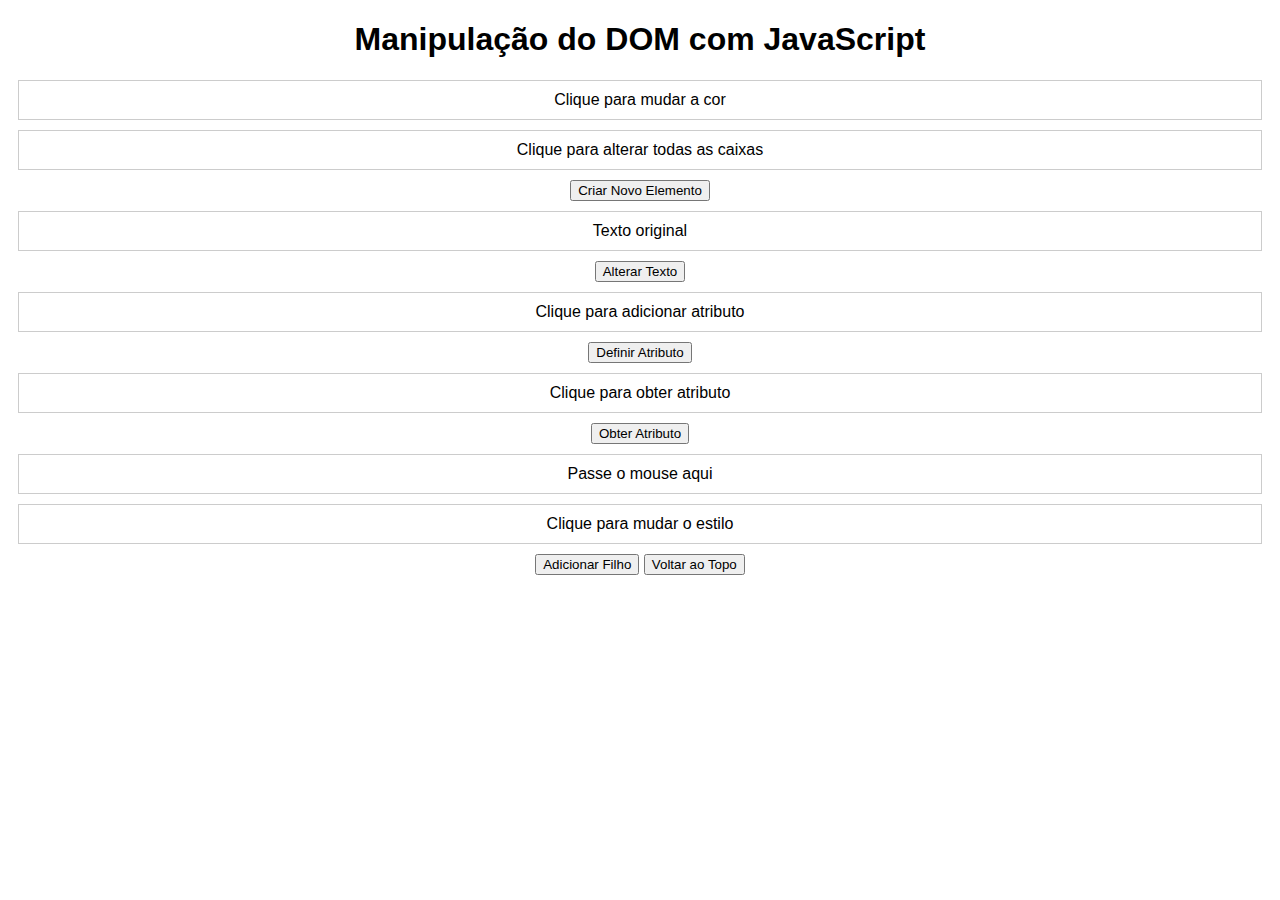
<file: DOM/index.html>
<!DOCTYPE html>
<html lang="en">
<head>
    <meta charset="UTF-8">
    <meta name="viewport" content="width=device-width, initial-scale=1.0">
    <title>Atividade em sala</title>
    <link rel="stylesheet" href="style.css">
</head>
<body>
 <h1>Manipulação do DOM com JavaScript</h1> 
 
 <div class="box" id="querySelectorChangeColor">Clique para mudar a cor</div>
 <div class="box" id="querySelectorAllBox">Clique para alterar todas as caixas</div>
 <div id="createElementBtn"></div>
 <button id="createElementBtn">Criar Novo Elemento</button>

 <div class="box" id="innerHTMLBox">Texto original</div>
 <button id="changeInnerHTML">Alterar Texto</button>

 <div class="box" id="setAttributeBox">Clique para adicionar atributo</div>
 <button id="setAttributeBtn">Definir Atributo</button>

 <div class="box" id="setAttributeBox" data-info="Valor Inicial">Clique para obter atributo</div>
 <button id="getAttributeBtn">Obter Atributo</button>

<div class="box" id="eventListenerBox">Passe o mouse aqui</div>

<div class="box" id="styleBox">Clique para mudar o estilo</div>

<div id="appendChildContainer"></div>
<button id="appendChildBtn">Adicionar Filho</button>

<button id="scrollToTop">Voltar ao Topo</button>
<script src="script.js"></script>



</body>
</html>
</file>
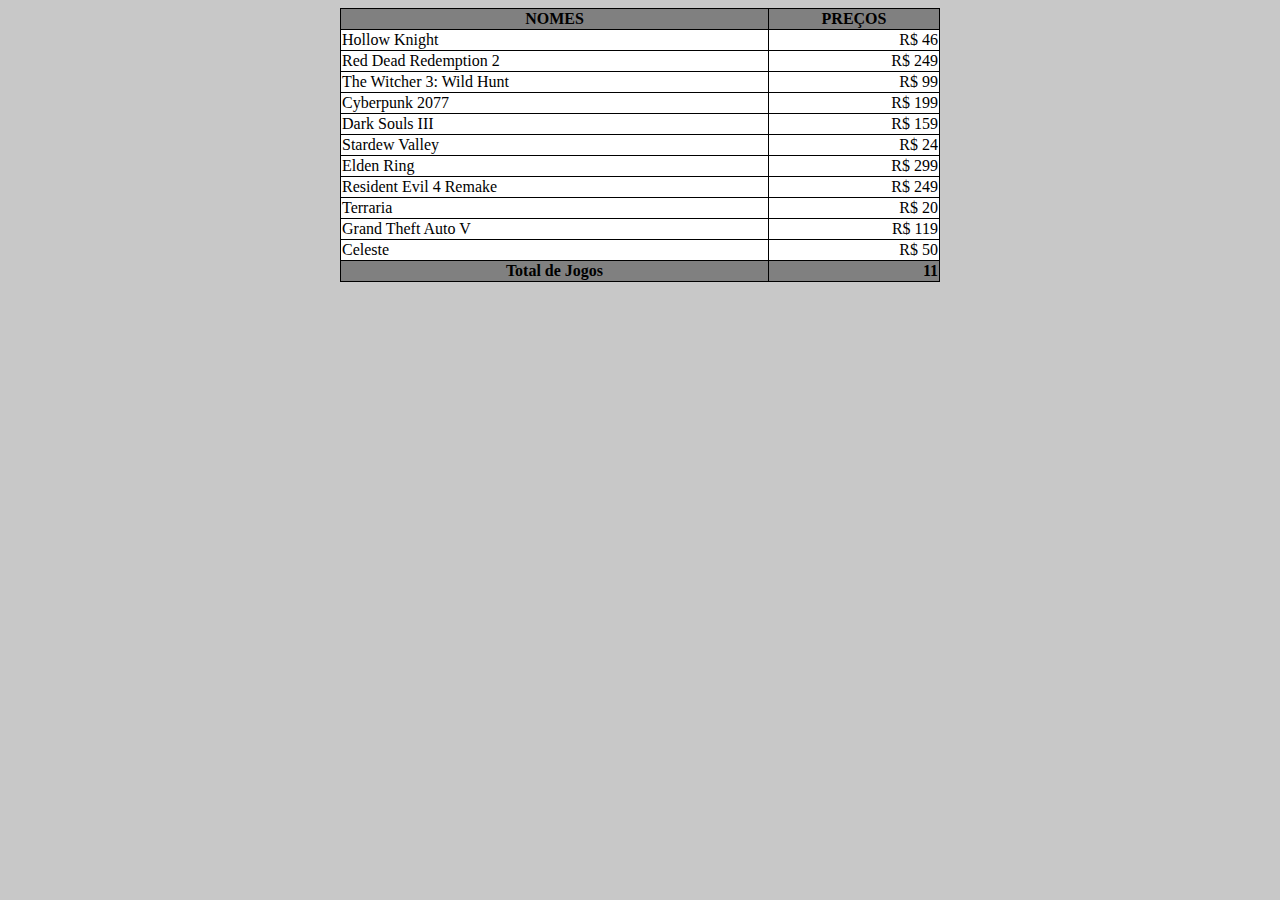
<file: atv/unidade_2/index.html>
<!DOCTYPE html>
<html lang="pt-br">
<head>
    <meta charset="UTF-8">
    <meta name="viewport" content="width=device-width, initial-scale=1.0">
    <link rel="shortcut icon" href="img/nerd-emoji,aleatorio1.jpg" type="image/x-icon">
    <title>Tabela de Preço de Jogos</title>
    <link rel="stylesheet" href="estilo/style.css">
</head>
<body>
    <table>
        <thead>
            <tr>
                <th>NOMES</th>
                <th>PREÇOS</th>
            </tr>
        </thead>
        <tbody>
            <tr>
                <td>Hollow Knight</td>
                <td class="num">R$ 46</td>
            </tr>
            <tr>
                <td>Red Dead Redemption 2</td>
                <td class="num">R$ 249</td>
            </tr>
            <tr>
                <td>The Witcher 3: Wild Hunt</td>
                <td class="num">R$ 99</td>
            </tr>
            <tr>
                <td>Cyberpunk 2077</td>
                <td class="num">R$ 199</td>
            </tr>
            <tr>
                <td>Dark Souls III</td>
                <td class="num">R$ 159</td>
            </tr>
            <tr>
                <td>Stardew Valley</td>
                <td class="num">R$ 24</td>
            </tr>
            <tr>
                <td>Elden Ring</td>
                <td class="num">R$ 299</td>
            </tr>
            <tr>
                <td>Resident Evil 4 Remake</td>
                <td class="num">R$ 249</td>
            </tr>
            <tr>
                <td>Terraria</td>
                <td class="num">R$ 20</td>
            </tr>
            <tr>
                <td>Grand Theft Auto V</td>
                <td class="num">R$ 119</td>
            </tr>
            <tr>
                <td>Celeste</td>
                <td class="num">R$ 50</td>
            </tr>
        </tbody>
        <tfoot>
            <tr>
                <th>Total de Jogos</th>
                <td  class="num"><strong>11</strong></td>
            </tr>
        </tfoot>
    </table>
    
    
</body>
</html>
</file>
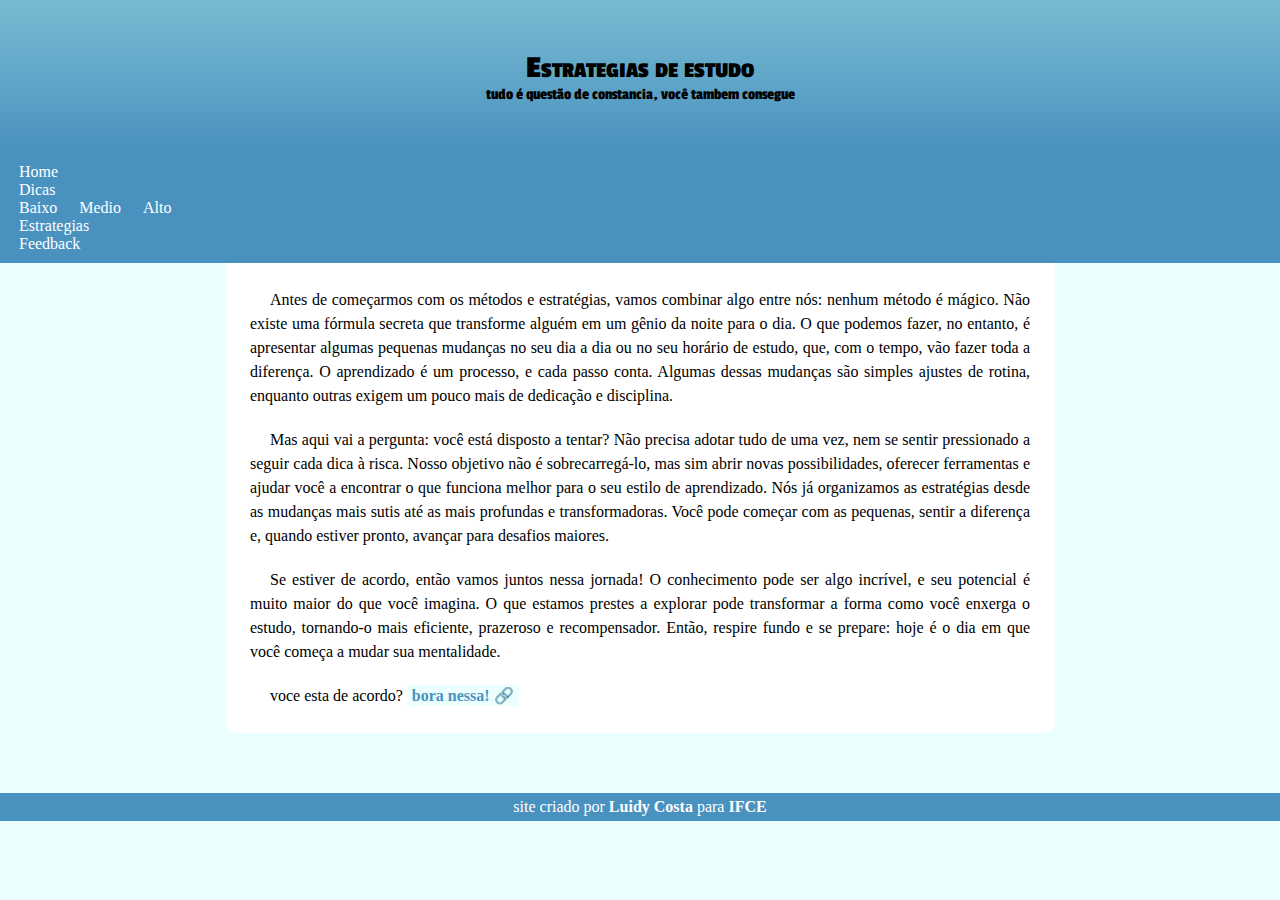
<file: projetos/curadoria-de-estudos/index.html>
<!DOCTYPE html>
<html lang="pt-br">
<head>
    <meta charset="UTF-8">
    <meta name="viewport" content="width=device-width, initial-scale=1.0">
    <link rel="stylesheet" href="estilo/style.css">
    <link rel="shortcut icon" href="imgs/favicon.ico" type="image/x-icon">
    <title>Study Strategies</title>

    <style>

    </style>

</head>



    <body>
        <div class="tamanho">
        <header class="home">
            <h1>Estrategias de estudo</h1>
            <p>tudo é questão de constancia, você tambem consegue</p>
       </header>
       <nav class="home">
        <ul>
            <li>
                <a href="#">Home</a>
            </li>
            <li class="dropdown">
                <a href="#">Dicas</a>

                <div class="dropdown-menu">
                    <a href="dicas.html" class="dropdown_baixo">Baixo</a>

                    <a href="dicas_medio.html" class="dropdown_medio">Medio</a>

                    <a href="dicas_alto.html" class="dropdown_alto">Alto</a>
                </div>
            </li>
            <li>
                <a href="estrategias.html" rel="next">Estrategias</a>
            </li>
            <li>
                <a href="feedback.html" rel="next">Feedback</a>
            </li>
        </ul>
        </nav>


    <main class="home">
        <article>
            <p>Antes de começarmos com os métodos e estratégias, vamos combinar algo entre nós: nenhum método é mágico. Não existe uma fórmula secreta que transforme alguém em um gênio da noite para o dia. O que podemos fazer, no entanto, é apresentar algumas pequenas mudanças no seu dia a dia ou no seu horário de estudo, que, com o tempo, vão fazer toda a diferença. O aprendizado é um processo, e cada passo conta. Algumas dessas mudanças são simples ajustes de rotina, enquanto outras exigem um pouco mais de dedicação e disciplina.</p>



            <p>Mas aqui vai a pergunta: você está disposto a tentar? Não precisa adotar tudo de uma vez, nem se sentir pressionado a seguir cada dica à risca. Nosso objetivo não é sobrecarregá-lo, mas sim abrir novas possibilidades, oferecer ferramentas e ajudar você a encontrar o que funciona melhor para o seu estilo de aprendizado. Nós já organizamos as estratégias desde as mudanças mais sutis até as mais profundas e transformadoras. Você pode começar com as pequenas, sentir a diferença e, quando estiver pronto, avançar para desafios maiores.</p>



            <p>Se estiver de acordo, então vamos juntos nessa jornada! O conhecimento pode ser algo incrível, e seu potencial é muito maior do que você imagina. O que estamos prestes a explorar pode transformar a forma como você enxerga o estudo, tornando-o mais eficiente, prazeroso e recompensador. Então, respire fundo e se prepare: hoje é o dia em que você começa a mudar sua mentalidade.</p>

                <p>voce esta de acordo? <a href="estrategias.html">bora nessa!</a></p>
        </article>

    </main>




    <footer>
        <p>site criado por <a href="https://github.com/Luidy-Costa/" target="_blank" rel="external">Luidy Costa</a> para <a href="https://ifce.edu.br/home" target="_blank" rel="nofollow">IFCE</a></p>
    </footer>









    </div>
    </body>

</html>
</file>
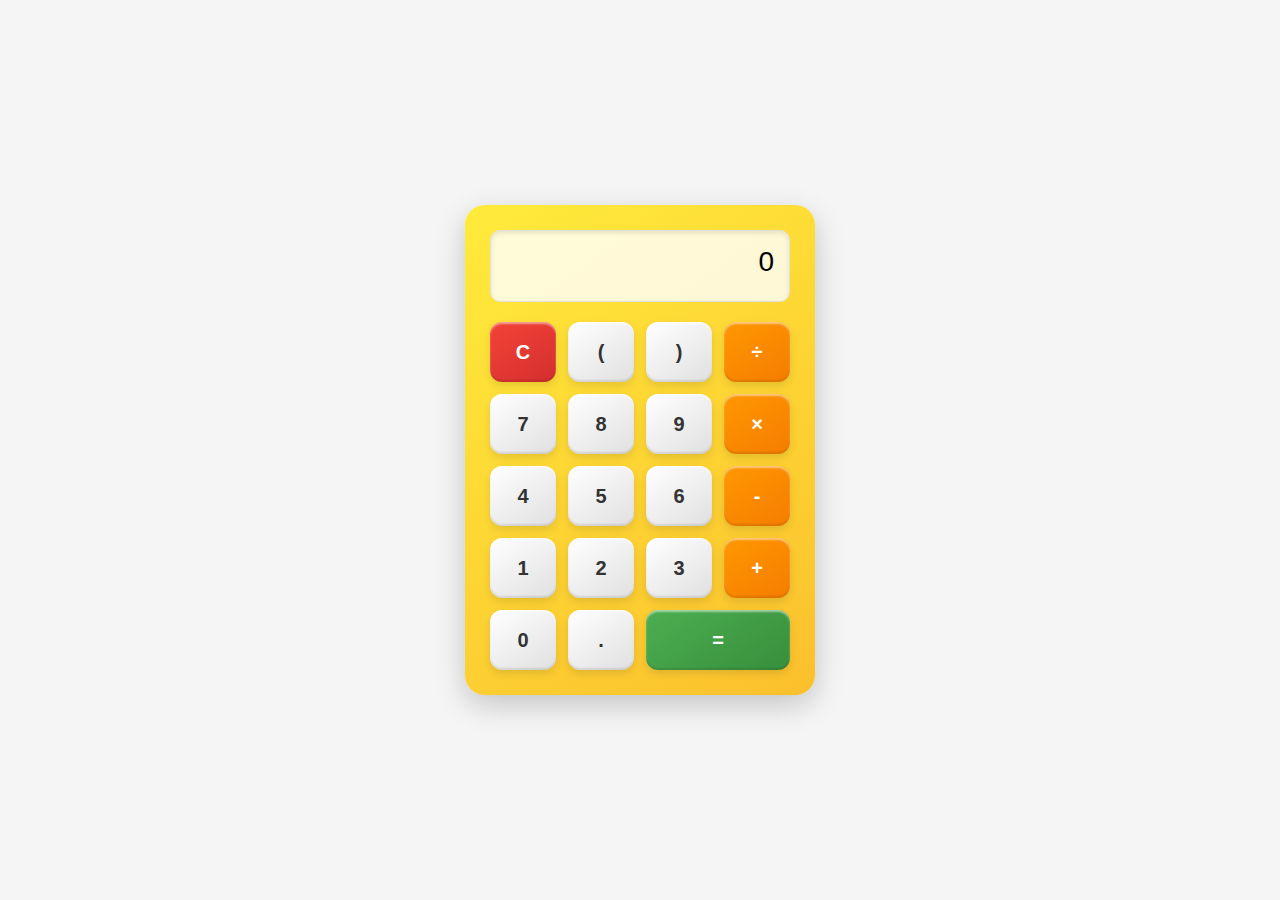
<file: atv/Unidade_4/calculadora.html>
<!DOCTYPE html>
<html lang="pt-BR">
<head>
    <meta charset="UTF-8">
    <meta name="viewport" content="width=device-width, initial-scale=1.0">
    <title>Calculadora</title>
    <style>
        body {
            display: flex;
            justify-content: center;
            align-items: center;
            height: 100vh;
            background-color: #f5f5f5;
            margin: 0;
            font-family: 'Segoe UI', Tahoma, Geneva, Verdana, sans-serif;
        }
        
        .calculator {
            width: 300px;
            background: linear-gradient(145deg, #ffeb3b, #fbc02d);
            border-radius: 20px;
            padding: 25px;
            box-shadow: 0 10px 30px rgba(0, 0, 0, 0.2);
           
        }
        
        .display {
            background-color: rgba(255, 255, 255, 0.8);
            border-radius: 10px;
            padding: 15px;
            margin-bottom: 20px;
            text-align: right;
            font-size: 28px;
            height: 40px;
            box-shadow: inset 0 2px 5px rgba(0, 0, 0, 0.1);
            border: 1px solid #e0e0e0;
            
        }
        
        .buttons {
            display: grid;
            grid-template-columns: repeat(4, 1fr);
            gap: 12px;
        }
        
        button {
            border: none;
            border-radius: 12px;
            height: 60px;
            font-size: 20px;
            font-weight: bold;
            cursor: pointer;
            background: linear-gradient(145deg, #ffffff, #e0e0e0);
            box-shadow: 0 4px 8px rgba(0, 0, 0, 0.1),
                        inset 0 -2px 2px rgba(0, 0, 0, 0.1),
                        inset 0 2px 2px rgba(255, 255, 255, 0.5);
            transition: all 0.1s ease;
            color: #333;
        }
        
        button:active {
            transform: translateY(2px);
            box-shadow: 0 2px 4px rgba(0, 0, 0, 0.1),
                        inset 0 -1px 1px rgba(0, 0, 0, 0.1),
                        inset 0 1px 1px rgba(255, 255, 255, 0.5);
        }
        
        .operator {
            background: linear-gradient(145deg, #ff9800, #f57c00);
            color: white;
        }
        
        .equals {
            background: linear-gradient(145deg, #4caf50, #388e3c);
            color: white;
            grid-column: span 2;
        }
        
        .clear {
            background: linear-gradient(145deg, #f44336, #d32f2f);
            color: white;
        }
    </style>
</head>
<body>
    <div class="calculator">
        <div class="display" id="display">0</div>
        <div class="buttons">
            <button class="clear" onclick="clearDisplay()">C</button>
            <button onclick="appendToDisplay('(')">(</button>
            <button onclick="appendToDisplay(')')">)</button>
            <button class="operator" onclick="appendToDisplay('/')">÷</button>
            
            <button onclick="appendToDisplay('7')">7</button>
            <button onclick="appendToDisplay('8')">8</button>
            <button onclick="appendToDisplay('9')">9</button>
            <button class="operator" onclick="appendToDisplay('*')">×</button>
            
            <button onclick="appendToDisplay('4')">4</button>
            <button onclick="appendToDisplay('5')">5</button>
            <button onclick="appendToDisplay('6')">6</button>
            <button class="operator" onclick="appendToDisplay('-')">-</button>
            
            <button onclick="appendToDisplay('1')">1</button>
            <button onclick="appendToDisplay('2')">2</button>
            <button onclick="appendToDisplay('3')">3</button>
            <button class="operator" onclick="appendToDisplay('+')">+</button>
            
            <button onclick="appendToDisplay('0')">0</button>
            <button onclick="appendToDisplay('.')">.</button>
            <button class="equals" onclick="calculate()">=</button>
        </div>
    </div>

    <script>
        let currentInput = '0';
        const display = document.getElementById('display');
        
        function updateDisplay() {
            display.textContent = currentInput;
        }
        
        function appendToDisplay(value) {
            if (currentInput === '0' && value !== '.') {
                currentInput = value;
            } else {
                currentInput += value;
            }
            updateDisplay();
        }
        
        function clearDisplay() {
            currentInput = '0';
            updateDisplay();
        }
        
        function calculate() {
            try {
                // Substituir símbolos para avaliação
                let expression = currentInput.replace(/×/g, '*').replace(/÷/g, '/');
                currentInput = eval(expression).toString();
                updateDisplay();
            } catch (error) {
                currentInput = 'Erro';
                updateDisplay();
                setTimeout(clearDisplay, 1000);
            }
        }
    </script>
</body>
</html>
</file>
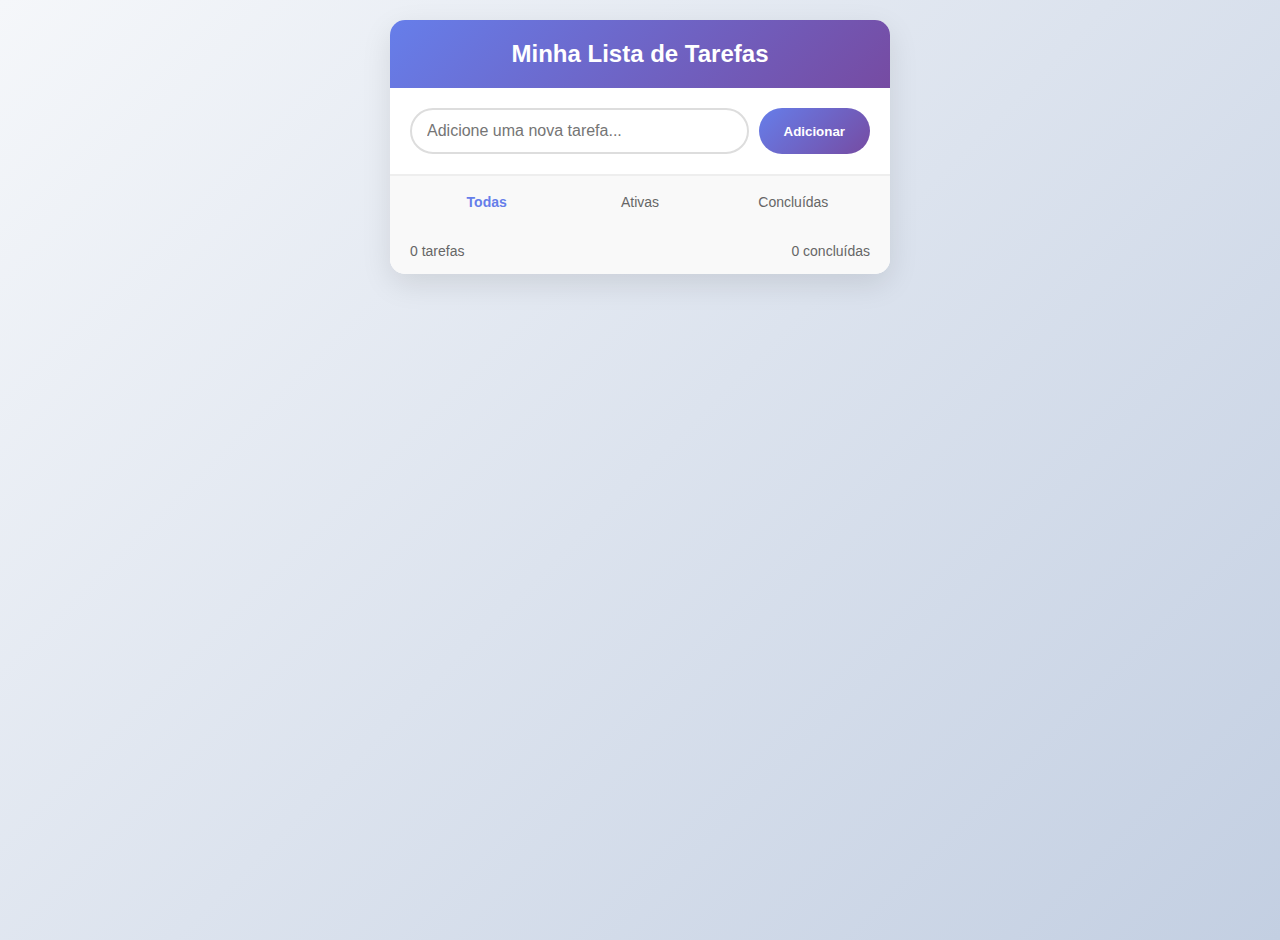
<file: atv/Unidade_4/todo.html>
<!DOCTYPE html>
<html lang="pt-BR">
<head>
    <meta charset="UTF-8">
    <meta name="viewport" content="width=device-width, initial-scale=1.0">
    <title>To-Do List</title>
    <style>
        body {
            font-family: 'Segoe UI', Tahoma, Geneva, Verdana, sans-serif;
            background: linear-gradient(135deg, #f5f7fa 0%, #c3cfe2 100%);
            min-height: 100vh;
            margin: 0;
            padding: 20px;
            display: flex;
            justify-content: center;
            align-items: flex-start;
        }

        .todo-container {
            width: 100%;
            max-width: 500px;
            background: white;
            border-radius: 15px;
            box-shadow: 0 10px 30px rgba(0, 0, 0, 0.1);
            overflow: hidden;
        }

        .todo-header {
            background: linear-gradient(135deg, #667eea 0%, #764ba2 100%);
            color: white;
            padding: 20px;
            text-align: center;
        }

        .todo-header h1 {
            margin: 0;
            font-size: 24px;
        }

        .todo-input-container {
            display: flex;
            padding: 20px;
            border-bottom: 1px solid #eee;
        }

        #todo-input {
            flex: 1;
            padding: 12px 15px;
            border: 2px solid #ddd;
            border-radius: 30px;
            font-size: 16px;
            outline: none;
            transition: border 0.3s;
        }

        #todo-input:focus {
            border-color: #667eea;
        }

        #add-btn {
            background: linear-gradient(135deg, #667eea 0%, #764ba2 100%);
            color: white;
            border: none;
            border-radius: 30px;
            padding: 0 25px;
            margin-left: 10px;
            cursor: pointer;
            font-weight: bold;
            transition: transform 0.2s, opacity 0.2s;
        }

        #add-btn:hover {
            opacity: 0.9;
        }

        #add-btn:active {
            transform: scale(0.95);
        }

        .todo-list {
            list-style: none;
            padding: 0;
            margin: 0;
        }

        .todo-item {
            display: flex;
            align-items: center;
            padding: 15px 20px;
            border-bottom: 1px solid #eee;
            transition: background 0.3s;
        }

        .todo-item:hover {
            background: #f9f9f9;
        }

        .todo-item.completed {
            background: #f5f5f5;
        }

        .todo-item.completed .todo-text {
            text-decoration: line-through;
            color: #aaa;
        }

        .todo-checkbox {
            margin-right: 15px;
            transform: scale(1.3);
            cursor: pointer;
        }

        .todo-text {
            flex: 1;
            font-size: 16px;
        }

        .delete-btn {
            background: #ff6b6b;
            color: white;
            border: none;
            border-radius: 50%;
            width: 30px;
            height: 30px;
            font-size: 14px;
            cursor: pointer;
            display: flex;
            align-items: center;
            justify-content: center;
            opacity: 0;
            transition: opacity 0.3s, transform 0.2s;
        }

        .todo-item:hover .delete-btn {
            opacity: 1;
        }

        .delete-btn:hover {
            transform: scale(1.1);
        }

        .todo-stats {
            padding: 15px 20px;
            display: flex;
            justify-content: space-between;
            font-size: 14px;
            color: #666;
            background: #f9f9f9;
        }

        .filter-buttons {
            display: flex;
            padding: 10px 20px;
            background: #f9f9f9;
            border-top: 1px solid #eee;
        }

        .filter-btn {
            flex: 1;
            background: none;
            border: none;
            padding: 8px;
            cursor: pointer;
            color: #666;
            font-size: 14px;
            transition: color 0.3s;
        }

        .filter-btn.active {
            color: #667eea;
            font-weight: bold;
        }

        .filter-btn:hover {
            color: #764ba2;
        }
    </style>
</head>
<body>
    <div class="todo-container">
        <div class="todo-header">
            <h1>Minha Lista de Tarefas</h1>
        </div>
        <div class="todo-input-container">
            <input type="text" id="todo-input" placeholder="Adicione uma nova tarefa...">
            <button id="add-btn">Adicionar</button>
        </div>
        <div class="filter-buttons">
            <button class="filter-btn active" data-filter="all">Todas</button>
            <button class="filter-btn" data-filter="active">Ativas</button>
            <button class="filter-btn" data-filter="completed">Concluídas</button>
        </div>
        <ul class="todo-list" id="todo-list">
            <!-- Tarefas serão adicionadas aqui dinamicamente -->
        </ul>
        <div class="todo-stats">
            <span id="total-tasks">0 tarefas</span>
            <span id="completed-tasks">0 concluídas</span>
        </div>
    </div>

    <script>
        document.addEventListener('DOMContentLoaded', function() {
            const todoInput = document.getElementById('todo-input');
            const addBtn = document.getElementById('add-btn');
            const todoList = document.getElementById('todo-list');
            const filterButtons = document.querySelectorAll('.filter-btn');
            const totalTasksSpan = document.getElementById('total-tasks');
            const completedTasksSpan = document.getElementById('completed-tasks');
            
            let todos = JSON.parse(localStorage.getItem('todos')) || [];
            let currentFilter = 'all';
            
            // Renderizar tarefas
            function renderTodos() {
                todoList.innerHTML = '';
                
                const filteredTodos = todos.filter(todo => {
                    if (currentFilter === 'all') return true;
                    if (currentFilter === 'active') return !todo.completed;
                    if (currentFilter === 'completed') return todo.completed;
                });
                
                filteredTodos.forEach((todo, index) => {
                    const todoItem = document.createElement('li');
                    todoItem.className = `todo-item ${todo.completed ? 'completed' : ''}`;
                    todoItem.innerHTML = `
                        <input type="checkbox" class="todo-checkbox" ${todo.completed ? 'checked' : ''} data-id="${index}">
                        <span class="todo-text">${todo.text}</span>
                        <button class="delete-btn" data-id="${index}">×</button>
                    `;
                    todoList.appendChild(todoItem);
                });
                
                updateStats();
                saveToLocalStorage();
            }
            
            // Atualizar estatísticas
            function updateStats() {
                const total = todos.length;
                const completed = todos.filter(todo => todo.completed).length;
                
                totalTasksSpan.textContent = `${total} ${total === 1 ? 'tarefa' : 'tarefas'}`;
                completedTasksSpan.textContent = `${completed} concluída${completed !== 1 ? 's' : ''}`;
            }
            
            // Salvar no localStorage
            function saveToLocalStorage() {
                localStorage.setItem('todos', JSON.stringify(todos));
            }
            
            // Adicionar nova tarefa
            function addTodo() {
                const text = todoInput.value.trim();
                if (text) {
                    todos.push({ text, completed: false });
                    todoInput.value = '';
                    renderTodos();
                }
            }
            
            // Event listeners
            addBtn.addEventListener('click', addTodo);
            
            todoInput.addEventListener('keypress', function(e) {
                if (e.key === 'Enter') {
                    addTodo();
                }
            });
            
            todoList.addEventListener('click', function(e) {
                if (e.target.classList.contains('todo-checkbox')) {
                    const id = e.target.getAttribute('data-id');
                    todos[id].completed = e.target.checked;
                    renderTodos();
                }
                
                if (e.target.classList.contains('delete-btn')) {
                    const id = e.target.getAttribute('data-id');
                    todos.splice(id, 1);
                    renderTodos();
                }
            });
            
            filterButtons.forEach(button => {
                button.addEventListener('click', function() {
                    filterButtons.forEach(btn => btn.classList.remove('active'));
                    this.classList.add('active');
                    currentFilter = this.getAttribute('data-filter');
                    renderTodos();
                });
            });
            
            // Renderizar inicialmente
            renderTodos();
        });
    </script>
</body>
</html>
</file>
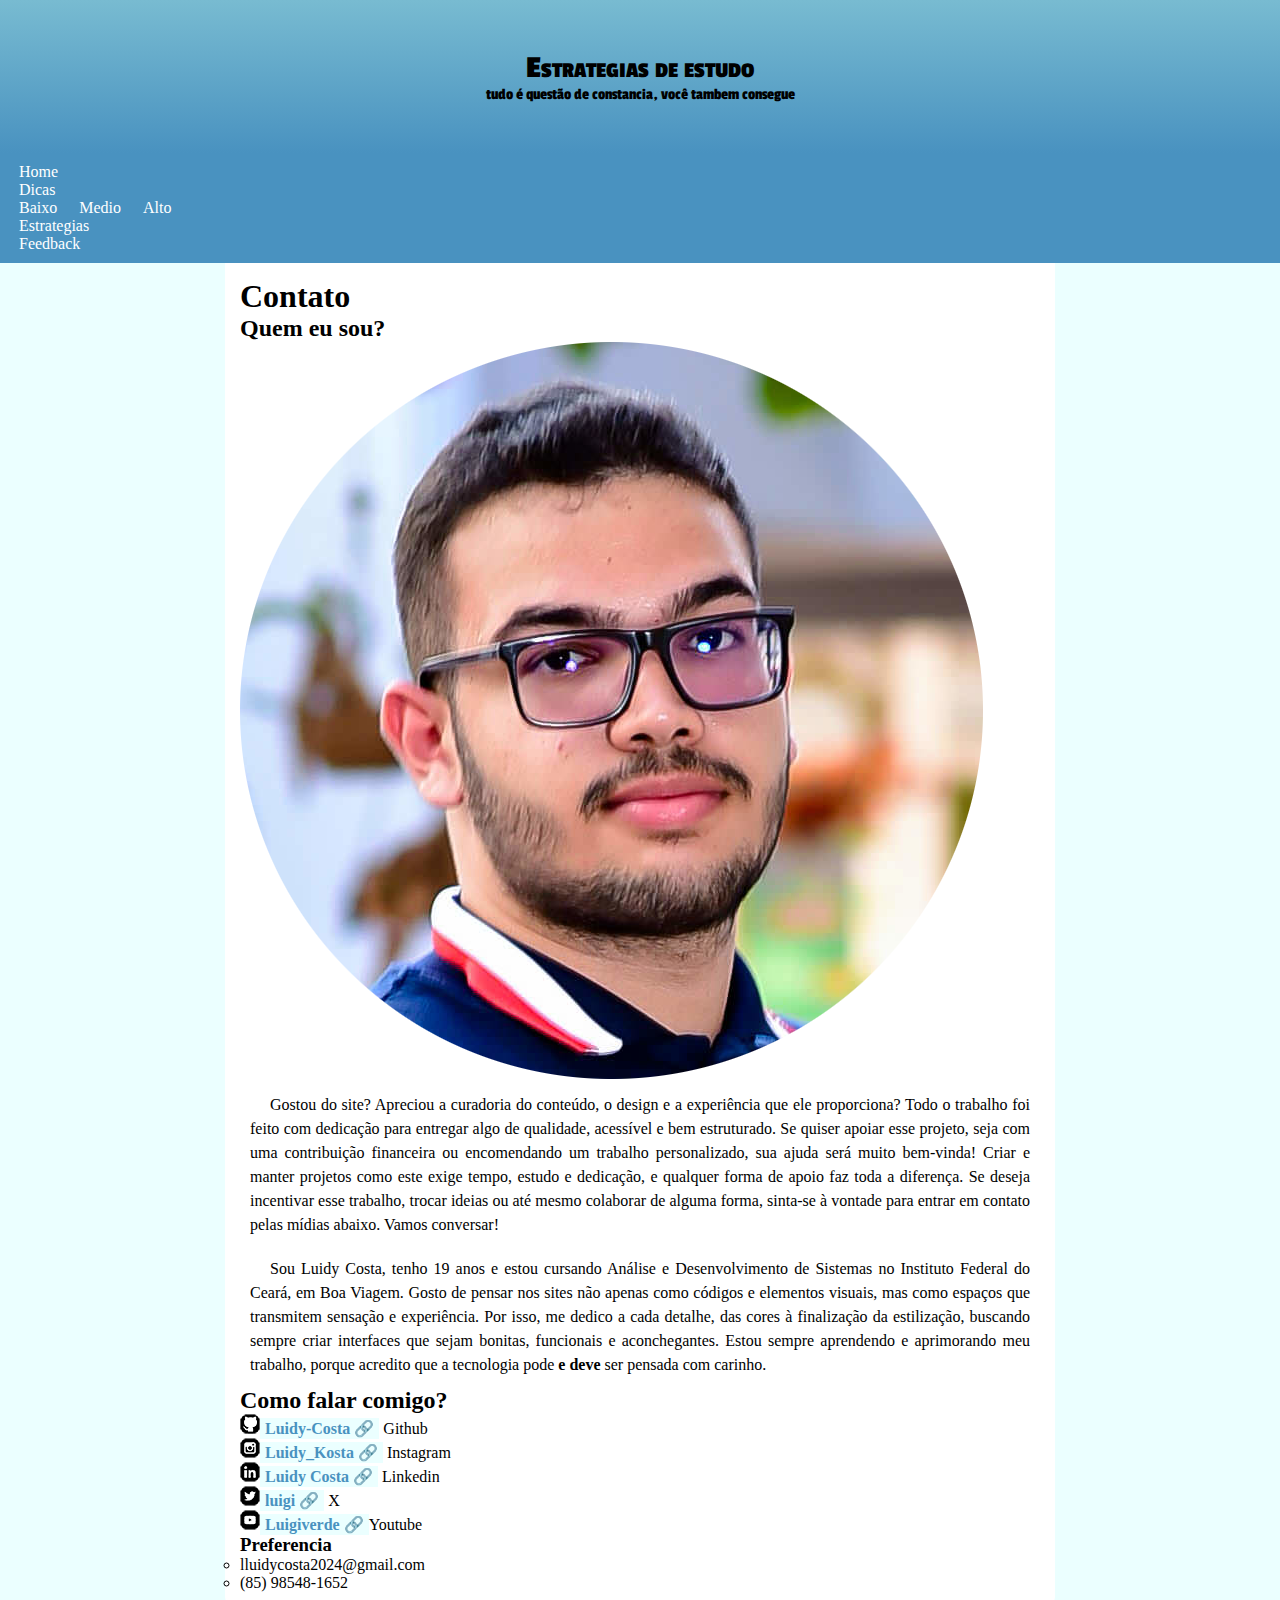
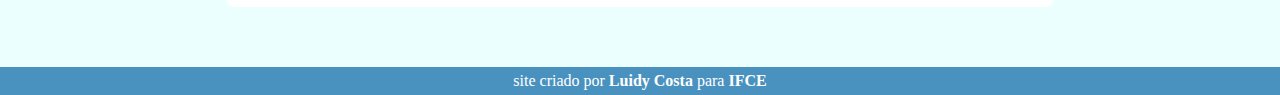
<file: projetos/curadoria-de-estudos/contato.html>
<!DOCTYPE html>
<html lang="pt-br">
<head>
    <meta charset="UTF-8">
    <meta name="viewport" content="width=device-width, initial-scale=1.0">
    <link rel="stylesheet" href="estilo/style.css">
    <link rel="shortcut icon" href="imgs/favicon.ico" type="image/x-icon">
    <title>Study Strategies</title>
    <style>
    </style>
    </head>
    <body>
        <header>
            <h1>Estrategias de estudo</h1>
            <p>tudo é questão de constancia, você tambem consegue</p>
       </header>
       <nav>
        <ul>
            <li>
                <a href="index.html">Home</a>
            </li>
            <li class="dropdown">
                <a href="dicas.html">Dicas</a>

                <div class="dropdown-menu">
                    <a href="dicas.html" class="dropdown_baixo">Baixo</a>

                    <a href="dicas_medio.html" class="dropdown_medio">Medio</a>
                    
                    <a href="dicas_alto.html" class="dropdown_alto">Alto</a>
                </div>
            </li>
            <li>
                <a href="estrategias.html">Estrategias</a>
            </li>
            <li>
                <a href="feedback.html">Feedback</a>
            </li>
        </ul>
        </nav>

       <main>
        <h1>Contato</h1>
    <h2>Quem eu sou?</h2>
    <div class="contato">
        <img  class="contato" src="imgs/foto_social.png" alt="uma imagem de um homem branco sorrindo com uma barba e um oculos escuro escrito formei">
        <p>Gostou do site? Apreciou a curadoria do conteúdo, o design e a experiência que ele proporciona? Todo o trabalho foi feito com dedicação para entregar algo de qualidade, acessível e bem estruturado. Se quiser apoiar esse projeto, seja com uma contribuição financeira ou encomendando um trabalho personalizado, sua ajuda será muito bem-vinda!

            Criar e manter projetos como este exige tempo, estudo e dedicação, e qualquer forma de apoio faz toda a diferença. Se deseja incentivar esse trabalho, trocar ideias ou até mesmo colaborar de alguma forma, sinta-se à vontade para entrar em contato pelas mídias abaixo. Vamos conversar!</p>
    </div>
    <p>Sou Luidy Costa, tenho 19 anos e estou cursando Análise e Desenvolvimento de Sistemas no Instituto Federal do Ceará, em Boa Viagem. Gosto de pensar nos sites não apenas como códigos e elementos visuais, mas como espaços que transmitem sensação e experiência. Por isso, me dedico a cada detalhe, das cores à finalização da estilização, buscando sempre criar interfaces que sejam bonitas, funcionais e aconchegantes. Estou sempre aprendendo e aprimorando meu trabalho, porque acredito que a tecnologia pode<strong> e deve </strong> ser pensada com carinho.</p>
    <h2>Como falar comigo?</h2>
    <ul type="none" class="contato">
       <li><img src="imgs/icone-github.png"><a href="https://github.com/Luidy-Costa" target="_blank" rel="External">Luidy-Costa</a> Github</li>
       <li><img src="imgs/icone-instagram.png"><a href="https://www.instagram.com/luidy_kosta/" target="_blank" rel="External">Luidy_Kosta</a> Instagram</li>
       <li><img src="imgs/icone-linkedin.png"><a href="">Luidy Costa</a> Linkedin</li>
       <li><img src="imgs/icone-twitter.png"><a href="https://x.com/Luigi_verde02" target="_blank" rel="External">luigi</a> X</li>
       <li><img src="imgs/icone-youtube.png"><a href="https://www.youtube.com/@Luigi_verde" target="_blank" rel="External">Luigiverde</a>Youtube</li>

       <h3>Preferencia

       </h3>
       <ul>
        <li>lluidycosta2024@gmail.com</li>
        <li>(85) 98548-1652</li>
       </ul>
    </ul>
       </main>
    
        <footer>
        <p>site criado por <a href="https://github.com/Luidy-Costa/" target="_blank" rel="external">Luidy Costa</a> para <a href="https://ifce.edu.br/home">IFCE</a></p>
        </footer>

    </body>
</html>




<!-- <li><img src="icone-youtube.png" alt="Logo Youtube"><a href="https://www.youtube.com/@Luigi_verde" target="_blank" rel="External">Luigiverde</a> - Se inscreve la no meu canal do Youtube</li>
        <li><img src="icone-github.png" alt="Logo do Github"><a href="https://github.com/Luidy-Costa" target="_blank" rel="External">Luidy_Costa</a> - acessa la meu repositoriodo github</li>
        <li><img src="icone-instagram.png" alt="Logo do instagram"><a href="https://www.instagram.com/luidy_kosta/" target="_blank" rel="External">Luidy_Kosta</a> - me seguia la no Instagram</li>
        <li><img src="icone-twitter.png" alt="Logo do twitter"><a href="https://x.com/Luigi_verde02" target="_blank" rel="External">Luigi</a> - da um follow no meu twitter</li> -->
</file>
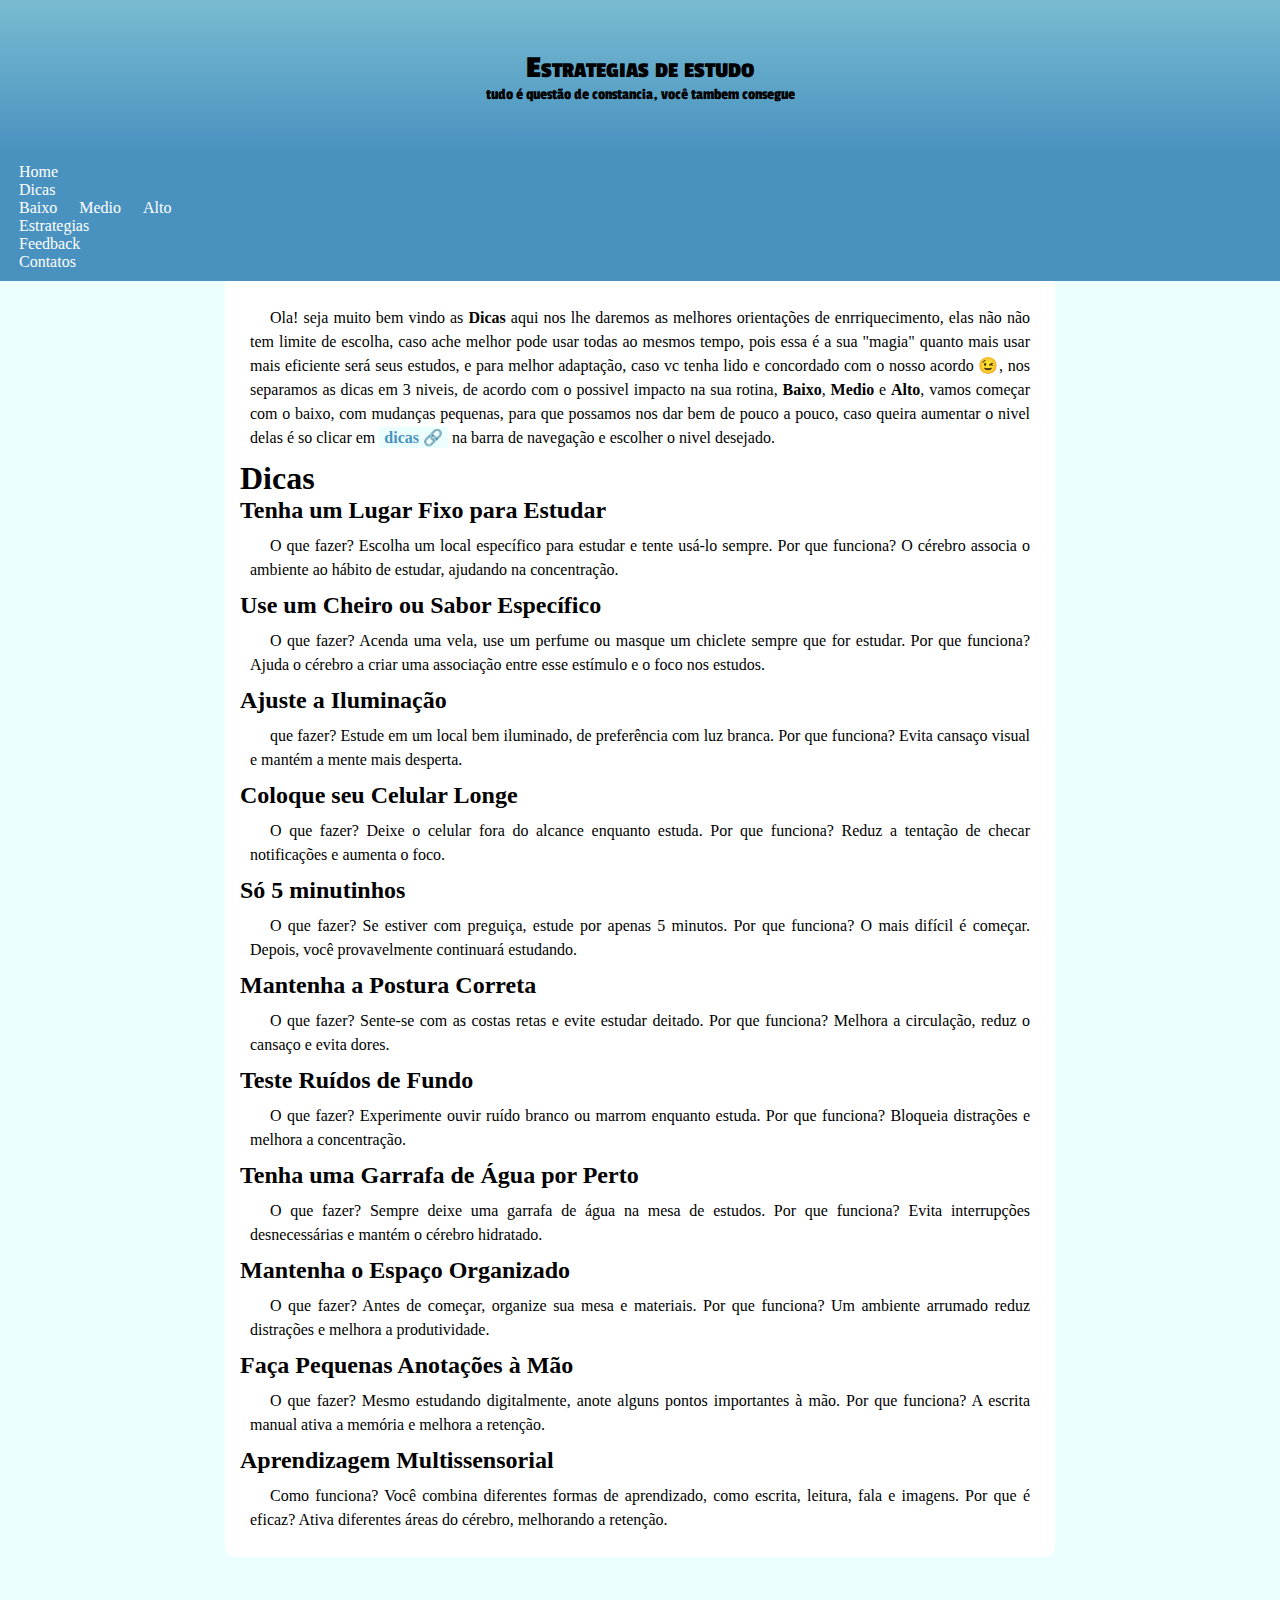
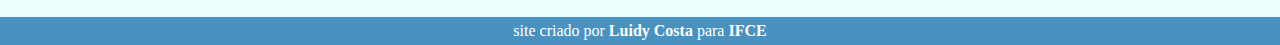
<file: projetos/curadoria-de-estudos/dicas.html>
<!DOCTYPE html>
<html lang="pt-br">
<head>
    <meta charset="UTF-8">
    <meta name="viewport" content="width=device-width, initial-scale=1.0">
    <link rel="stylesheet" href="estilo/style.css">
    <link rel="shortcut icon" href="imgs/favicon.ico" type="image/x-icon">
    <title>Study Strategies</title>
    </head>
    <body>
        <header>
            <h1>Estrategias de estudo</h1>
            <p>tudo é questão de constancia, você tambem consegue</p>
       </header>
       <nav>
        <ul>
            <li>
                <a href="index.html">Home</a>
            </li>
            <li class="dropdown">
                <a href="#">Dicas</a>

                <div class="dropdown-menu">
                    <a href="dicas.html" class="dropdown_baixo">Baixo</a>

                    <a href="dicas_medio.html" class="dropdown_medio">Medio</a>
                    
                    <a href="dicas_alto.html" class="dropdown_alto">Alto</a>
                </div>
            </li>
            <li>
                <a href="estrategias.html">Estrategias</a>
            </li>
            <li>
                <a href="feedback.html">Feedback</a>
            </li>
            <li>
                <a href="contato.html">Contatos</a>
            </li>
        </ul>
        </nav>

       <main>
        <article>
            
            <aside>
                <p>Ola! seja muito bem vindo as <strong>Dicas</strong> aqui nos lhe daremos as melhores orientações de enrriquecimento, elas não não tem limite de escolha, caso ache melhor pode usar todas ao mesmos tempo, pois essa é a sua "magia" quanto mais usar mais eficiente será seus estudos, e para melhor adaptação, caso vc tenha lido e concordado com o nosso acordo 😉, nos separamos as dicas em 3 niveis, de acordo com o possivel impacto na sua rotina, <strong class="baixo" id="baixo">Baixo</strong>, <strong class="medio" id="medio">Medio</strong> e <strong class="alto"  id="alto">Alto</strong>, vamos começar com o baixo, com mudanças pequenas, para que possamos nos dar bem de pouco a pouco, caso queira aumentar o nivel delas é so clicar em <a href="dicas.html">dicas</a> na barra de navegação e escolher o nivel desejado. </p>   
            </aside>


            <h1>Dicas</h1>

            <h2 class="baixo">Tenha um Lugar Fixo para Estudar</h2>
            <p>O que fazer? Escolha um local específico para estudar e tente usá-lo sempre. Por que funciona? O cérebro associa o ambiente ao hábito de estudar, ajudando na concentração.</p>
            <h2 class="baixo">Use um Cheiro ou Sabor Específico</h2>
            <p>O que fazer? Acenda uma vela, use um perfume ou masque um chiclete sempre que for estudar. Por que funciona? Ajuda o cérebro a criar uma associação entre esse estímulo e o foco nos estudos.</p>
            <h2 class="baixo">Ajuste a Iluminação</h2>
            <p> que fazer? Estude em um local bem iluminado, de preferência com luz branca.
            Por que funciona? Evita cansaço visual e mantém a mente mais desperta.</p>
            <h2 class="baixo">Coloque seu Celular Longe</h2>
            <p>O que fazer? Deixe o celular fora do alcance enquanto estuda.
            Por que funciona? Reduz a tentação de checar notificações e aumenta o foco.</p>
            <h2 class="baixo">Só 5 minutinhos</h2>
            <p>O que fazer? Se estiver com preguiça, estude por apenas 5 minutos.
            Por que funciona? O mais difícil é começar. Depois, você provavelmente continuará estudando.</p>
            <h2 class="baixo">Mantenha a Postura Correta</h2>
            <p>O que fazer? Sente-se com as costas retas e evite estudar deitado.
            Por que funciona? Melhora a circulação, reduz o cansaço e evita dores.</p>
            <h2 class="baixo">Teste Ruídos de Fundo</h2>
            <p>O que fazer? Experimente ouvir ruído branco ou marrom enquanto estuda.
            Por que funciona? Bloqueia distrações e melhora a concentração.</p>
            <h2 class="baixo">Tenha uma Garrafa de Água por Perto</h2>
            <p>O que fazer? Sempre deixe uma garrafa de água na mesa de estudos.
            Por que funciona? Evita interrupções desnecessárias e mantém o cérebro hidratado.</p>
            <h2 class="baixo">Mantenha o Espaço Organizado</h2>
            <p>O que fazer? Antes de começar, organize sua mesa e materiais.
            Por que funciona? Um ambiente arrumado reduz distrações e melhora a produtividade.</p>
            <h2 class="baixo">Faça Pequenas Anotações à Mão</h2>
            <p>O que fazer? Mesmo estudando digitalmente, anote alguns pontos importantes à mão.
            Por que funciona? A escrita manual ativa a memória e melhora a retenção.</p>
            <h2 class="baixo">Aprendizagem Multissensorial</h2>
            <p>Como funciona? Você combina diferentes formas de aprendizado, como escrita, leitura, fala e imagens.
            Por que é eficaz? Ativa diferentes áreas do cérebro, melhorando a retenção.</p>
            

            <!-- h2.baixo+p -->
        </article>
       </main>

        <footer>
        <p>site criado por <a href="https://github.com/Luidy-Costa/" target="_blank" rel="external">Luidy Costa</a> para <a href="https://ifce.edu.br/home">IFCE</a></p>
        </footer>

    
    </body>
</html>
</file>
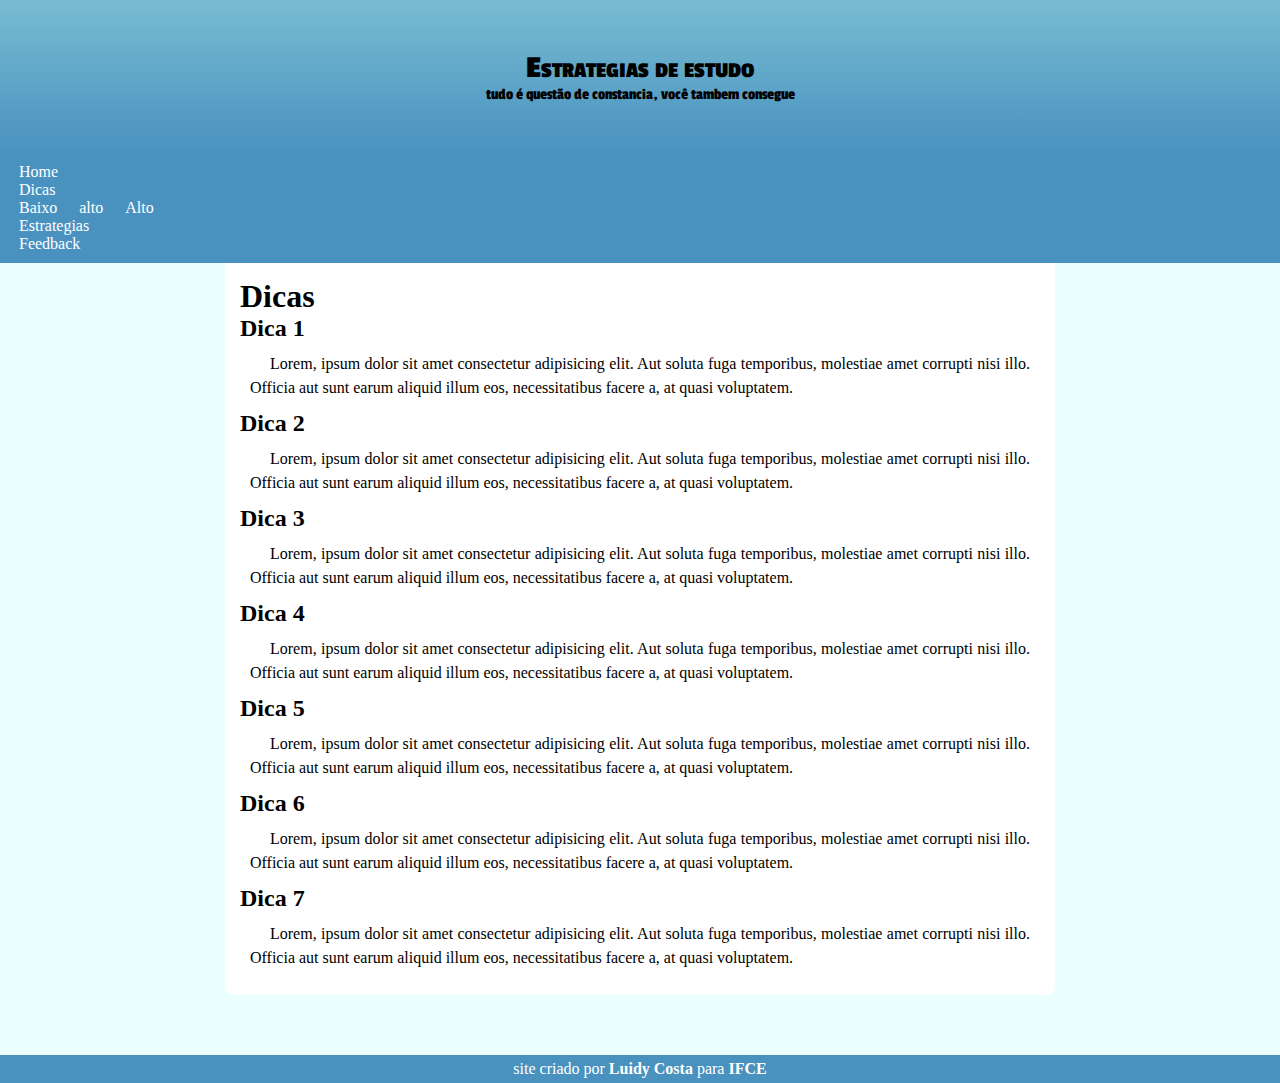
<file: projetos/curadoria-de-estudos/dicas_alto.html>
<!DOCTYPE html>
<html lang="pt-br">
<head>
    <meta charset="UTF-8">
    <meta name="viewport" content="width=device-width, initial-scale=1.0">
    <link rel="stylesheet" href="estilo/style.css">
    <link rel="shortcut icon" href="imgs/favicon.ico" type="image/x-icon">
    <title>Study Strategies</title>
    </head>
    <body>
        <header>
            <h1>Estrategias de estudo</h1>
            <p>tudo é questão de constancia, você tambem consegue</p>
       </header>
       <nav>
        <ul>
            <li>
                <a href="index.html">Home</a>
            </li>
            <li class="dropdown">
                <a href="dicas.html">Dicas</a>

                <div class="dropdown-menu">
                    <a href="dicas.html" class="dropdown_baixo">Baixo</a>

                    <a href="dicas_alto.html" class="dropdown_alto">alto</a>
                    
                    <a href="dicas_alto.html" class="dropdown_alto">Alto</a>
                </div>
            </li>
            <li>
                <a href="estrategias.html">Estrategias</a>
            </li>
            <li>
                <a href="feedback.html">Feedback</a>
            </li>
        </ul>
        </nav>

       <main>
        <article>

            <h1>Dicas</h1>

            <h2 class="alto">Dica 1</h2>
            <p>Lorem, ipsum dolor sit amet consectetur adipisicing elit. Aut soluta fuga temporibus, molestiae amet corrupti nisi illo. Officia aut sunt earum aliquid illum eos, necessitatibus facere a, at quasi voluptatem.</p>
            <h2 class="alto">Dica 2</h2>
            <p>Lorem, ipsum dolor sit amet consectetur adipisicing elit. Aut soluta fuga temporibus, molestiae amet corrupti nisi illo. Officia aut sunt earum aliquid illum eos, necessitatibus facere a, at quasi voluptatem.</p>
            <h2 class="alto">Dica 3</h2>
            <p>Lorem, ipsum dolor sit amet consectetur adipisicing elit. Aut soluta fuga temporibus, molestiae amet corrupti nisi illo. Officia aut sunt earum aliquid illum eos, necessitatibus facere a, at quasi voluptatem.</p>
            <h2 class="alto">Dica 4</h2>
            <p>Lorem, ipsum dolor sit amet consectetur adipisicing elit. Aut soluta fuga temporibus, molestiae amet corrupti nisi illo. Officia aut sunt earum aliquid illum eos, necessitatibus facere a, at quasi voluptatem.</p>
            <h2 class="alto">Dica 5</h2>
            <p>Lorem, ipsum dolor sit amet consectetur adipisicing elit. Aut soluta fuga temporibus, molestiae amet corrupti nisi illo. Officia aut sunt earum aliquid illum eos, necessitatibus facere a, at quasi voluptatem.</p>
            <h2 class="alto">Dica 6</h2>
            <p>Lorem, ipsum dolor sit amet consectetur adipisicing elit. Aut soluta fuga temporibus, molestiae amet corrupti nisi illo. Officia aut sunt earum aliquid illum eos, necessitatibus facere a, at quasi voluptatem.</p>
            <h2 class="alto">Dica 7</h2>
            <p>Lorem, ipsum dolor sit amet consectetur adipisicing elit. Aut soluta fuga temporibus, molestiae amet corrupti nisi illo. Officia aut sunt earum aliquid illum eos, necessitatibus facere a, at quasi voluptatem.</p>

            
        </article>
       </main>
    
        <footer>
        <p>site criado por <a href="https://github.com/Luidy-Costa/" target="_blank" rel="external">Luidy Costa</a> para <a href="https://ifce.edu.br/home">IFCE</a></p>
        </footer>

    </body>
</html>
</file>
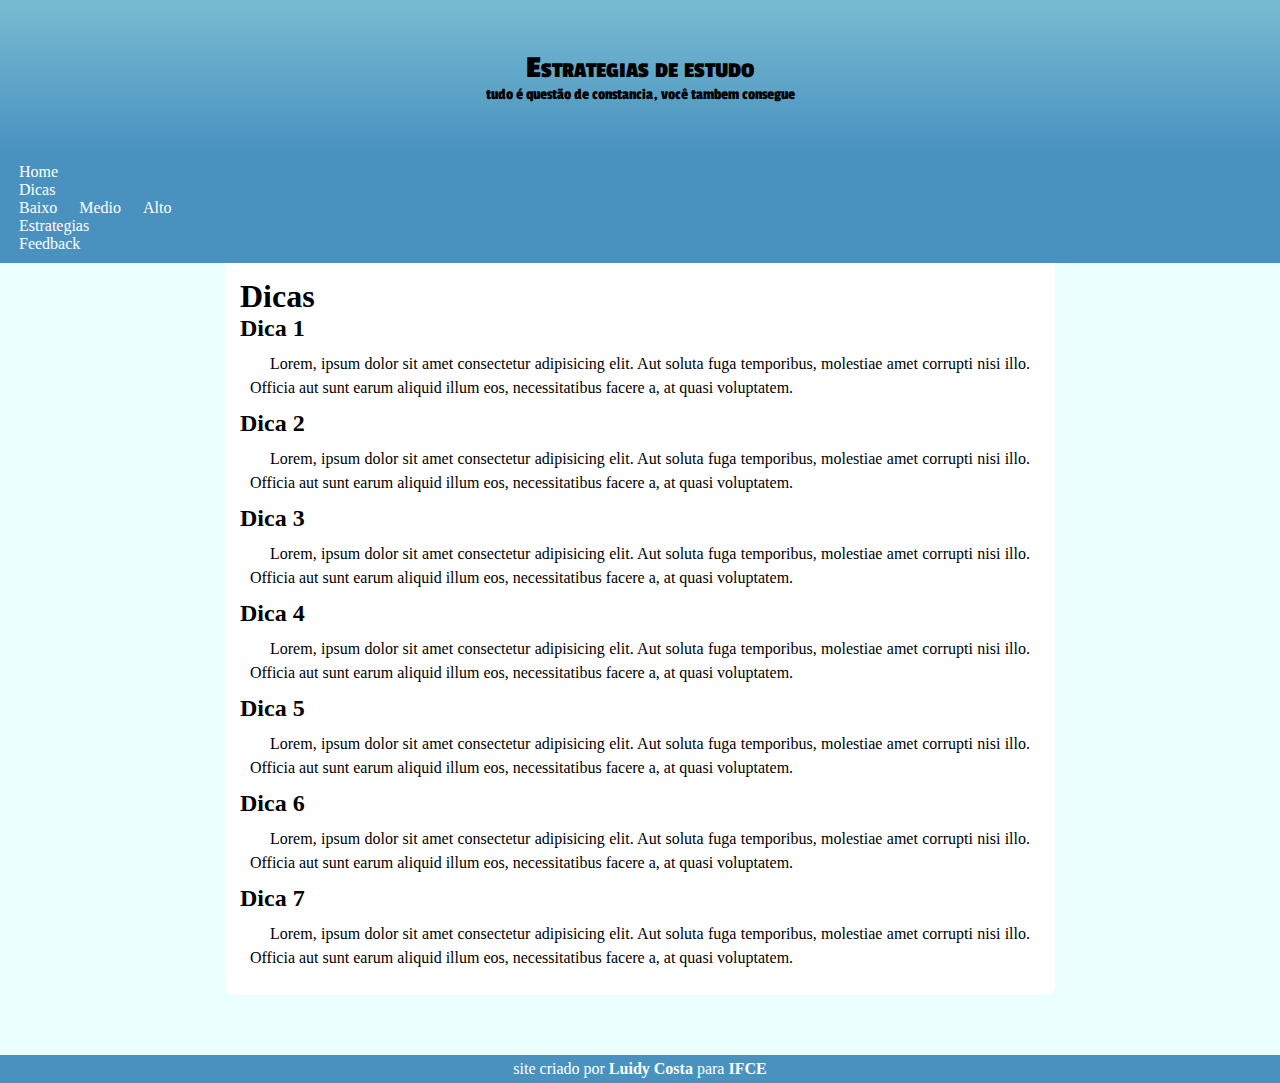
<file: projetos/curadoria-de-estudos/dicas_medio.html>
<!DOCTYPE html>
<html lang="pt-br">
<head>
    <meta charset="UTF-8">
    <meta name="viewport" content="width=device-width, initial-scale=1.0">
    <link rel="stylesheet" href="estilo/style.css">
    <link rel="shortcut icon" href="imgs/favicon.ico" type="image/x-icon">
    <title>Study Strategies</title>
    </head>
    <body>
        <header>
            <h1>Estrategias de estudo</h1>
            <p>tudo é questão de constancia, você tambem consegue</p>
       </header>
       <nav>
        <ul>
            <li>
                <a href="index.html">Home</a>
            </li>
            <li class="dropdown">
                <a href="dicas.html">Dicas</a>

                <div class="dropdown-menu">
                    <a href="dicas.html" class="dropdown_baixo">Baixo</a>

                    <a href="dicas_medio.html" class="dropdown_medio">Medio</a>
                    
                    <a href="dicas_alto.html" class="dropdown_alto">Alto</a>
                </div>
            </li>
            <li>
                <a href="estrategias.html">Estrategias</a>
            </li>
            <li>
                <a href="feedback.html">Feedback</a>
            </li>
        </ul>
        </nav>

       <main>
        <article>

            <h1>Dicas</h1>

            <h2 class="medio">Dica 1</h2>
            <p>Lorem, ipsum dolor sit amet consectetur adipisicing elit. Aut soluta fuga temporibus, molestiae amet corrupti nisi illo. Officia aut sunt earum aliquid illum eos, necessitatibus facere a, at quasi voluptatem.</p>
            <h2 class="medio">Dica 2</h2>
            <p>Lorem, ipsum dolor sit amet consectetur adipisicing elit. Aut soluta fuga temporibus, molestiae amet corrupti nisi illo. Officia aut sunt earum aliquid illum eos, necessitatibus facere a, at quasi voluptatem.</p>
            <h2 class="medio">Dica 3</h2>
            <p>Lorem, ipsum dolor sit amet consectetur adipisicing elit. Aut soluta fuga temporibus, molestiae amet corrupti nisi illo. Officia aut sunt earum aliquid illum eos, necessitatibus facere a, at quasi voluptatem.</p>
            <h2 class="medio">Dica 4</h2>
            <p>Lorem, ipsum dolor sit amet consectetur adipisicing elit. Aut soluta fuga temporibus, molestiae amet corrupti nisi illo. Officia aut sunt earum aliquid illum eos, necessitatibus facere a, at quasi voluptatem.</p>
            <h2 class="medio">Dica 5</h2>
            <p>Lorem, ipsum dolor sit amet consectetur adipisicing elit. Aut soluta fuga temporibus, molestiae amet corrupti nisi illo. Officia aut sunt earum aliquid illum eos, necessitatibus facere a, at quasi voluptatem.</p>
            <h2 class="medio">Dica 6</h2>
            <p>Lorem, ipsum dolor sit amet consectetur adipisicing elit. Aut soluta fuga temporibus, molestiae amet corrupti nisi illo. Officia aut sunt earum aliquid illum eos, necessitatibus facere a, at quasi voluptatem.</p>
            <h2 class="medio">Dica 7</h2>
            <p>Lorem, ipsum dolor sit amet consectetur adipisicing elit. Aut soluta fuga temporibus, molestiae amet corrupti nisi illo. Officia aut sunt earum aliquid illum eos, necessitatibus facere a, at quasi voluptatem.</p>

            
        </article>
       </main>
    
        <footer>
        <p>site criado por <a href="https://github.com/Luidy-Costa/" target="_blank" rel="external">Luidy Costa</a> para <a href="https://ifce.edu.br/home">IFCE</a></p>
        </footer>

    </body>
</html>
</file>
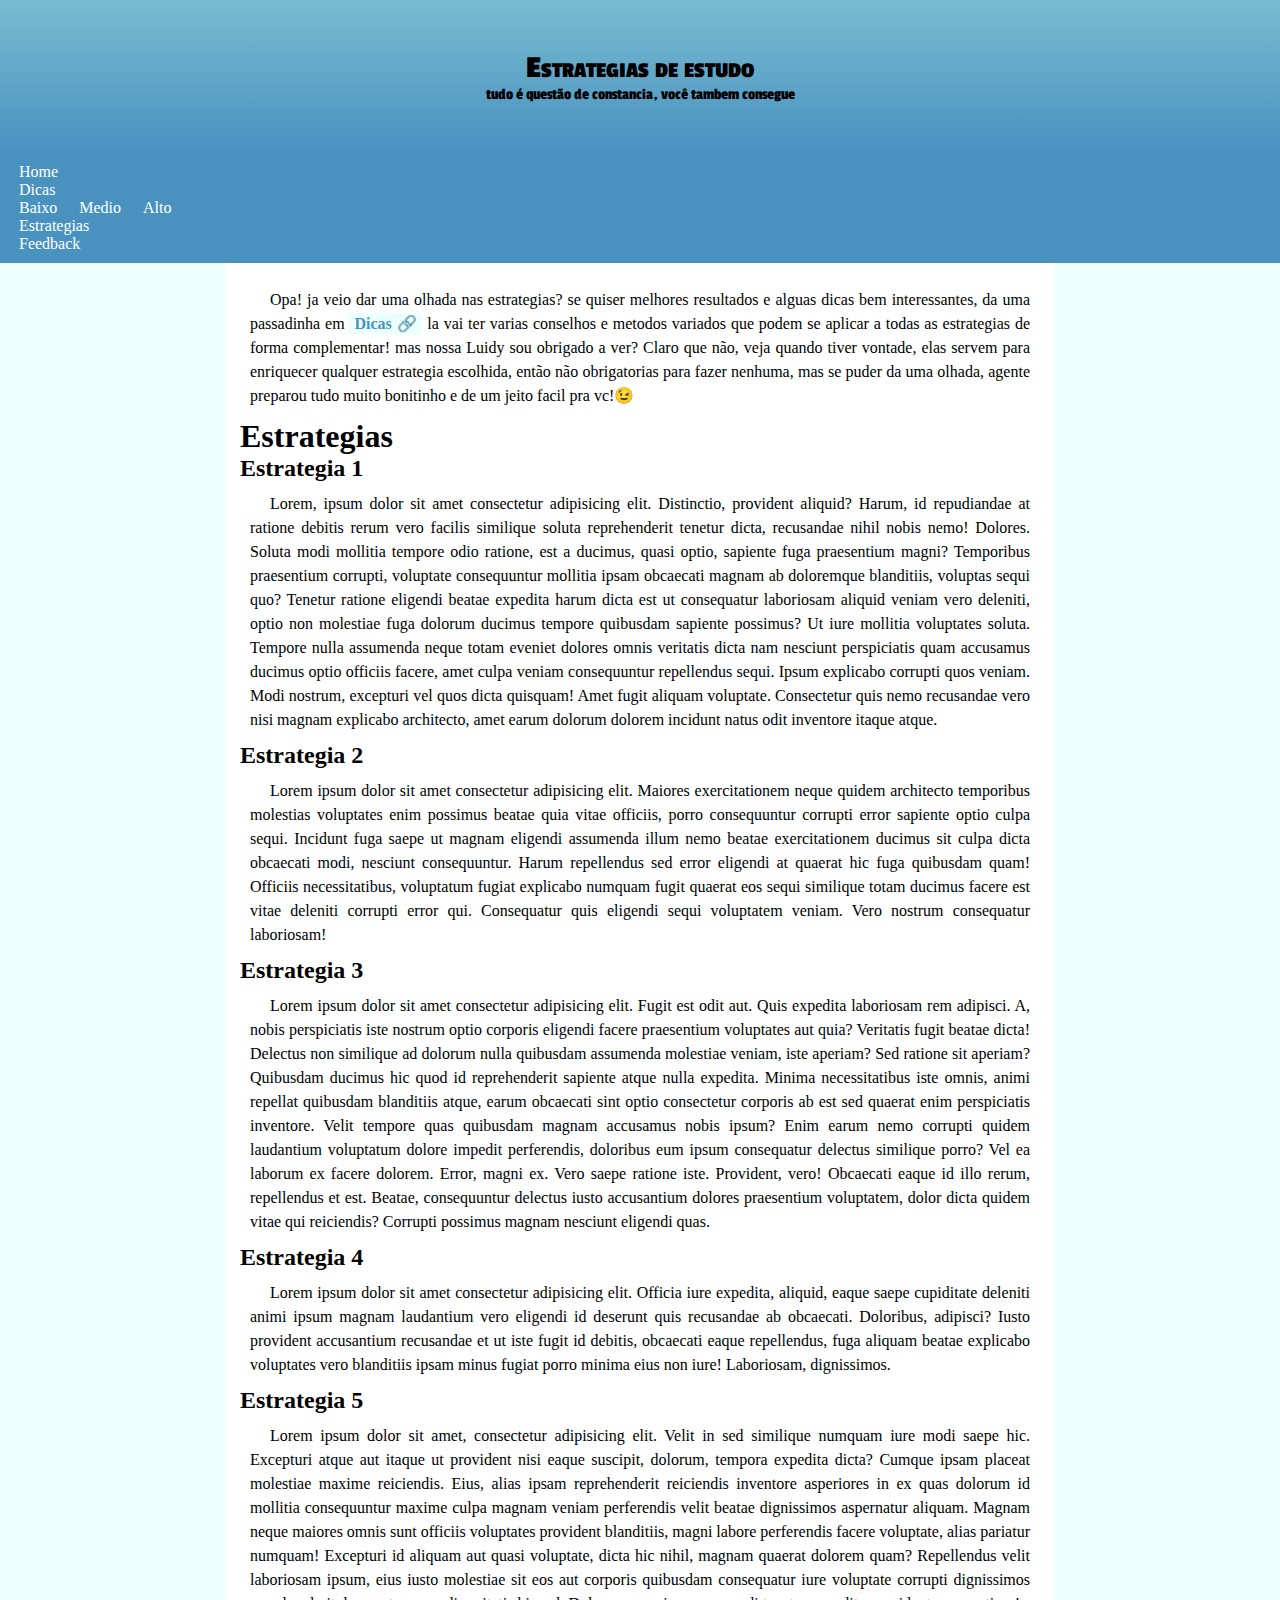
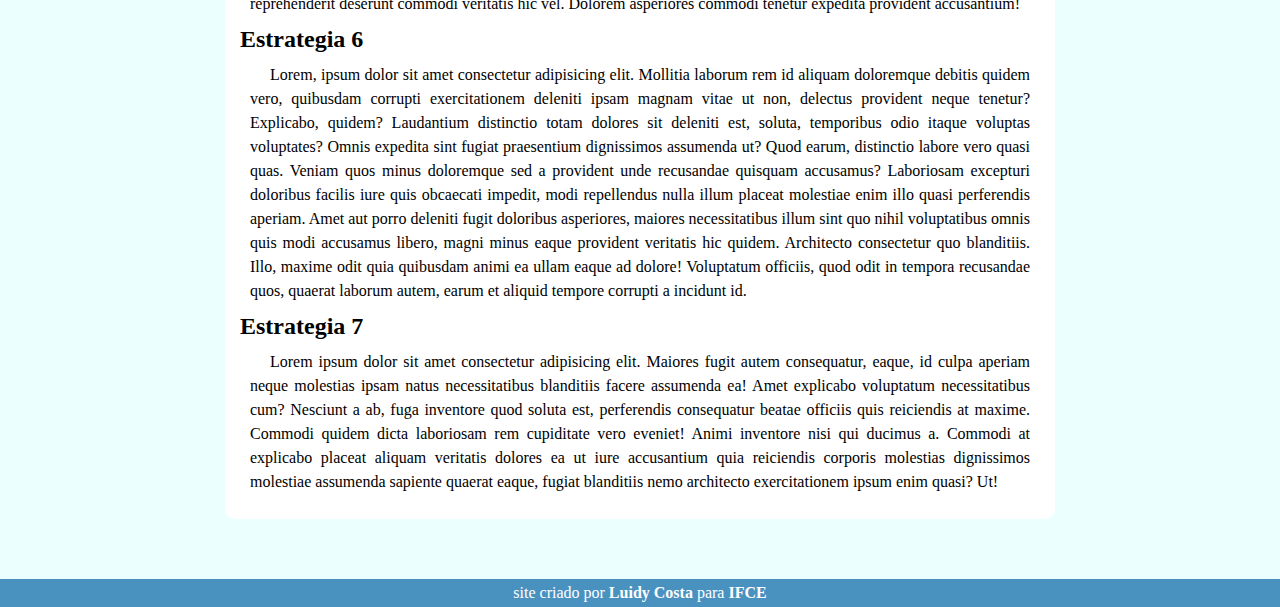
<file: projetos/curadoria-de-estudos/estrategias.html>
<!DOCTYPE html>
<html lang="pt-br">
<head>
    <meta charset="UTF-8">
    <meta name="viewport" content="width=device-width, initial-scale=1.0">
    <link rel="stylesheet" href="estilo/style.css">
    <link rel="shortcut icon" href="imgs/favicon.ico" type="image/x-icon">
    <title>Study Strategies</title>
    </head>
    <body>
        <header>
            <h1>Estrategias de estudo</h1>
            <p>tudo é questão de constancia, você tambem consegue</p>
       </header>
       <nav>
        <ul>
            <li>
                <a href="index.html">Home</a>
            </li>
            <li class="dropdown">
                <a href="dicas.html">Dicas</a>

                <div class="dropdown-menu">
                    <a href="dicas.html" class="dropdown_baixo">Baixo</a>

                    <a href="dicas_medio.html" class="dropdown_medio">Medio</a>
                    
                    <a href="dicas_alto.html" class="dropdown_alto">Alto</a>
                </div>
            </li>
            <li>
                <a href="estrategias.html">Estrategias</a>
            </li>
            <li>
                <a href="feedback.html">Feedback</a>
            </li>
        </ul>
        </nav>

       <main>
        <article>
            
            <aside>
                <p>Opa! ja veio dar uma olhada nas estrategias? se quiser melhores resultados e alguas dicas bem interessantes, da uma passadinha em <a href="dicas.html" rel="next">Dicas</a> la vai ter varias conselhos e metodos variados que podem se aplicar a todas as estrategias de forma complementar! mas nossa Luidy sou obrigado a ver? Claro que não, veja quando tiver vontade, elas servem para enriquecer qualquer estrategia escolhida, então não obrigatorias para fazer nenhuma, mas se puder da uma olhada, agente preparou tudo muito bonitinho e de um jeito facil pra vc!😉 </p>   
            </aside>


            <h1>Estrategias</h1>

            <h2>Estrategia 1</h2>
            <p>Lorem, ipsum dolor sit amet consectetur adipisicing elit. Distinctio, provident aliquid? Harum, id repudiandae at ratione debitis rerum vero facilis similique soluta reprehenderit tenetur dicta, recusandae nihil nobis nemo! Dolores.
            Soluta modi mollitia tempore odio ratione, est a ducimus, quasi optio, sapiente fuga praesentium magni? Temporibus praesentium corrupti, voluptate consequuntur mollitia ipsam obcaecati magnam ab doloremque blanditiis, voluptas sequi quo?
            Tenetur ratione eligendi beatae expedita harum dicta est ut consequatur laboriosam aliquid veniam vero deleniti, optio non molestiae fuga dolorum ducimus tempore quibusdam sapiente possimus? Ut iure mollitia voluptates soluta.
            Tempore nulla assumenda neque totam eveniet dolores omnis veritatis dicta nam nesciunt perspiciatis quam accusamus ducimus optio officiis facere, amet culpa veniam consequuntur repellendus sequi. Ipsum explicabo corrupti quos veniam.
            Modi nostrum, excepturi vel quos dicta quisquam! Amet fugit aliquam voluptate. Consectetur quis nemo recusandae vero nisi magnam explicabo architecto, amet earum dolorum dolorem incidunt natus odit inventore itaque atque.
            </p>
            <h2>Estrategia 2</h2>
            <p>Lorem ipsum dolor sit amet consectetur adipisicing elit. Maiores exercitationem neque quidem architecto temporibus molestias voluptates enim possimus beatae quia vitae officiis, porro consequuntur corrupti error sapiente optio culpa sequi.
            Incidunt fuga saepe ut magnam eligendi assumenda illum nemo beatae exercitationem ducimus sit culpa dicta obcaecati modi, nesciunt consequuntur. Harum repellendus sed error eligendi at quaerat hic fuga quibusdam quam!
            Officiis necessitatibus, voluptatum fugiat explicabo numquam fugit quaerat eos sequi similique totam ducimus facere est vitae deleniti corrupti error qui. Consequatur quis eligendi sequi voluptatem veniam. Vero nostrum consequatur laboriosam!
            </p>
            <h2>Estrategia 3</h2>
            <p>Lorem ipsum dolor sit amet consectetur adipisicing elit. Fugit est odit aut. Quis expedita laboriosam rem adipisci. A, nobis perspiciatis iste nostrum optio corporis eligendi facere praesentium voluptates aut quia?
            Veritatis fugit beatae dicta! Delectus non similique ad dolorum nulla quibusdam assumenda molestiae veniam, iste aperiam? Sed ratione sit aperiam? Quibusdam ducimus hic quod id reprehenderit sapiente atque nulla expedita.
            Minima necessitatibus iste omnis, animi repellat quibusdam blanditiis atque, earum obcaecati sint optio consectetur corporis ab est sed quaerat enim perspiciatis inventore. Velit tempore quas quibusdam magnam accusamus nobis ipsum?
            Enim earum nemo corrupti quidem laudantium voluptatum dolore impedit perferendis, doloribus eum ipsum consequatur delectus similique porro? Vel ea laborum ex facere dolorem. Error, magni ex. Vero saepe ratione iste.
            Provident, vero! Obcaecati eaque id illo rerum, repellendus et est. Beatae, consequuntur delectus iusto accusantium dolores praesentium voluptatem, dolor dicta quidem vitae qui reiciendis? Corrupti possimus magnam nesciunt eligendi quas.
            </p>
            <h2>Estrategia 4</h2>
            <p>Lorem ipsum dolor sit amet consectetur adipisicing elit. Officia iure expedita, aliquid, eaque saepe cupiditate deleniti animi ipsum magnam laudantium vero eligendi id deserunt quis recusandae ab obcaecati. Doloribus, adipisci?
            Iusto provident accusantium recusandae et ut iste fugit id debitis, obcaecati eaque repellendus, fuga aliquam beatae explicabo voluptates vero blanditiis ipsam minus fugiat porro minima eius non iure! Laboriosam, dignissimos.
            </p>
            <h2>Estrategia 5</h2>
            <p>Lorem ipsum dolor sit amet, consectetur adipisicing elit. Velit in sed similique numquam iure modi saepe hic. Excepturi atque aut itaque ut provident nisi eaque suscipit, dolorum, tempora expedita dicta?
            Cumque ipsam placeat molestiae maxime reiciendis. Eius, alias ipsam reprehenderit reiciendis inventore asperiores in ex quas dolorum id mollitia consequuntur maxime culpa magnam veniam perferendis velit beatae dignissimos aspernatur aliquam.
            Magnam neque maiores omnis sunt officiis voluptates provident blanditiis, magni labore perferendis facere voluptate, alias pariatur numquam! Excepturi id aliquam aut quasi voluptate, dicta hic nihil, magnam quaerat dolorem quam?
            Repellendus velit laboriosam ipsum, eius iusto molestiae sit eos aut corporis quibusdam consequatur iure voluptate corrupti dignissimos reprehenderit deserunt commodi veritatis hic vel. Dolorem asperiores commodi tenetur expedita provident accusantium!
            </p>
            <h2>Estrategia 6</h2>
            <p>Lorem, ipsum dolor sit amet consectetur adipisicing elit. Mollitia laborum rem id aliquam doloremque debitis quidem vero, quibusdam corrupti exercitationem deleniti ipsam magnam vitae ut non, delectus provident neque tenetur?
            Explicabo, quidem? Laudantium distinctio totam dolores sit deleniti est, soluta, temporibus odio itaque voluptas voluptates? Omnis expedita sint fugiat praesentium dignissimos assumenda ut? Quod earum, distinctio labore vero quasi quas.
            Veniam quos minus doloremque sed a provident unde recusandae quisquam accusamus? Laboriosam excepturi doloribus facilis iure quis obcaecati impedit, modi repellendus nulla illum placeat molestiae enim illo quasi perferendis aperiam.
            Amet aut porro deleniti fugit doloribus asperiores, maiores necessitatibus illum sint quo nihil voluptatibus omnis quis modi accusamus libero, magni minus eaque provident veritatis hic quidem. Architecto consectetur quo blanditiis.
            Illo, maxime odit quia quibusdam animi ea ullam eaque ad dolore! Voluptatum officiis, quod odit in tempora recusandae quos, quaerat laborum autem, earum et aliquid tempore corrupti a incidunt id.
            </p>
            <h2>Estrategia 7</h2>
            <p>Lorem ipsum dolor sit amet consectetur adipisicing elit. Maiores fugit autem consequatur, eaque, id culpa aperiam neque molestias ipsam natus necessitatibus blanditiis facere assumenda ea! Amet explicabo voluptatum necessitatibus cum?
            Nesciunt a ab, fuga inventore quod soluta est, perferendis consequatur beatae officiis quis reiciendis at maxime. Commodi quidem dicta laboriosam rem cupiditate vero eveniet! Animi inventore nisi qui ducimus a.
            Commodi at explicabo placeat aliquam veritatis dolores ea ut iure accusantium quia reiciendis corporis molestias dignissimos molestiae assumenda sapiente quaerat eaque, fugiat blanditiis nemo architecto exercitationem ipsum enim quasi? Ut!
            </p>
        </article>
       </main>
    
        <footer>
        <p>site criado por <a href="https://github.com/Luidy-Costa/" target="_blank" rel="external">Luidy Costa</a> para <a href="https://ifce.edu.br/home">IFCE</a></p>
        </footer>

    </body>
</html>
</file>
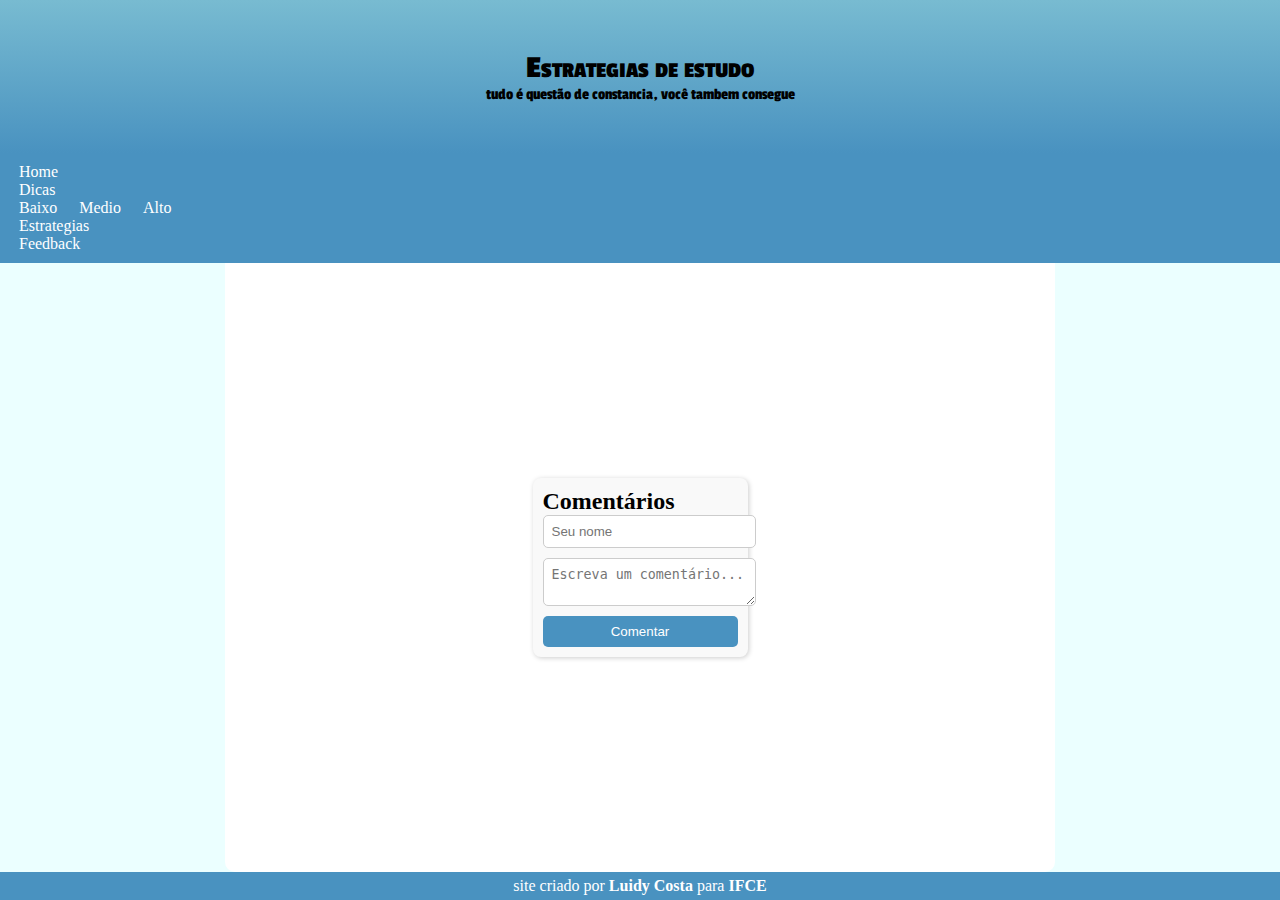
<file: projetos/curadoria-de-estudos/feedback.html>
<!DOCTYPE html>
<html lang="pt-br">
<head>
    <meta charset="UTF-8">
    <meta name="viewport" content="width=device-width, initial-scale=1.0">
    <!-- <link href="https://cdn.jsdelivr.net/npm/bootstrap@5.3.3/dist/css/bootstrap.min.css" rel="stylesheet" integrity="sha384-QWTKZyjpPEjISv5WaRU9OFeRpok6YctnYmDr5pNlyT2bRjXh0JMhjY6hW+ALEwIH" crossorigin="anonymous"> -->

    <link rel="stylesheet" href="estilo/style.css">
    <link rel="shortcut icon" href="imgs/favicon.ico" type="image/x-icon">
    <title>Study Strategies</title>
    <style>
    html, body {
    height: 100%;
    margin: 0;
    padding: 0;
    display: flex;
    flex-direction: column;
}

main {
    flex: 1; /* Faz o main ocupar o espaço restante na altura */
    display: flex;
    justify-content: center;
    align-items: center;
    width: 100%; /* Garante que o main ocupe toda a largura disponível */
    max-width: 800px; /* Ajuste conforme o design desejado */
    margin: 0 auto; /* Centraliza horizontalmente */ }
    
    #comentarios {
        max-width: 600px;
        margin: 20px auto;
        padding: 10px;
        background: #f9f9f9;
        border-radius: 8px;
        box-shadow: 1px 1px 5px rgba(0, 0, 0, 0.2);
    }
    
    #form-comentario {
        display: flex;
        flex-direction: column;
        gap: 10px;
    }
    
    #form-comentario input,
    #form-comentario textarea {
        width: 100%;
        padding: 8px;
        border: 1px solid #ccc;
        border-radius: 5px;
    }
    
    #form-comentario button {
        background: var(--cor5);
        color: white;
        border: none;
        padding: 8px;
        border-radius: 5px;
        cursor: pointer;
    }
    
    #form-comentario button:hover {
        background: var(--cor4);
    }
    
    .comentario {
        background: white;
        padding: 10px;
        border-radius: 5px;
        margin-top: 10px;
        box-shadow: 1px 1px 3px rgba(0, 0, 0, 0.1);
    }
    
    .comentario button {
        float: right;
        background: red;
        color: white;
        border: none;
        padding: 5px;
        border-radius: 3px;
        cursor: pointer;
    }
    
    .comentario button:hover {
        background: darkred;
    }
    </style>
    </head>
    <body>
        <header>
            <h1>Estrategias de estudo</h1>
            <p>tudo é questão de constancia, você tambem consegue</p>
       </header>
       <nav>
        <ul>
            <li>
                <a href="index.html">Home</a>
            </li>
            <li class="dropdown">
                <a href="dicas.html">Dicas</a>

                <div class="dropdown-menu">
                    <a href="dicas.html" class="dropdown_baixo">Baixo</a>

                    <a href="dicas_medio.html" class="dropdown_medio">Medio</a>
                    
                    <a href="dicas_alto.html" class="dropdown_alto">Alto</a>
                </div>
            </li>
            <li>
                <a href="estrategias.html">Estrategias</a>
            </li>
            <li>
                <a href="feedback.html">Feedback</a>
            </li>
        </ul>
        </nav>

        <main>
            
                <section id="comentarios">
                    <h2>Comentários</h2>
                    <form id="form-comentario">
                        <input type="text" id="nome" placeholder="Seu nome" required>
                        <textarea id="mensagem" placeholder="Escreva um comentário..." required></textarea>
                        <button type="submit">Comentar</button>
                    </form>
                    <div id="lista-comentarios"></div>
                </section>
                
        </main>
    
        <footer>
        <p>site criado por <a href="https://github.com/Luidy-Costa/" target="_blank" rel="external">Luidy Costa</a> para <a href="https://ifce.edu.br/home">IFCE</a></p>
        </footer>

        <script src="feedback.js"></script>
        
            
    </body>
</html>
</file>
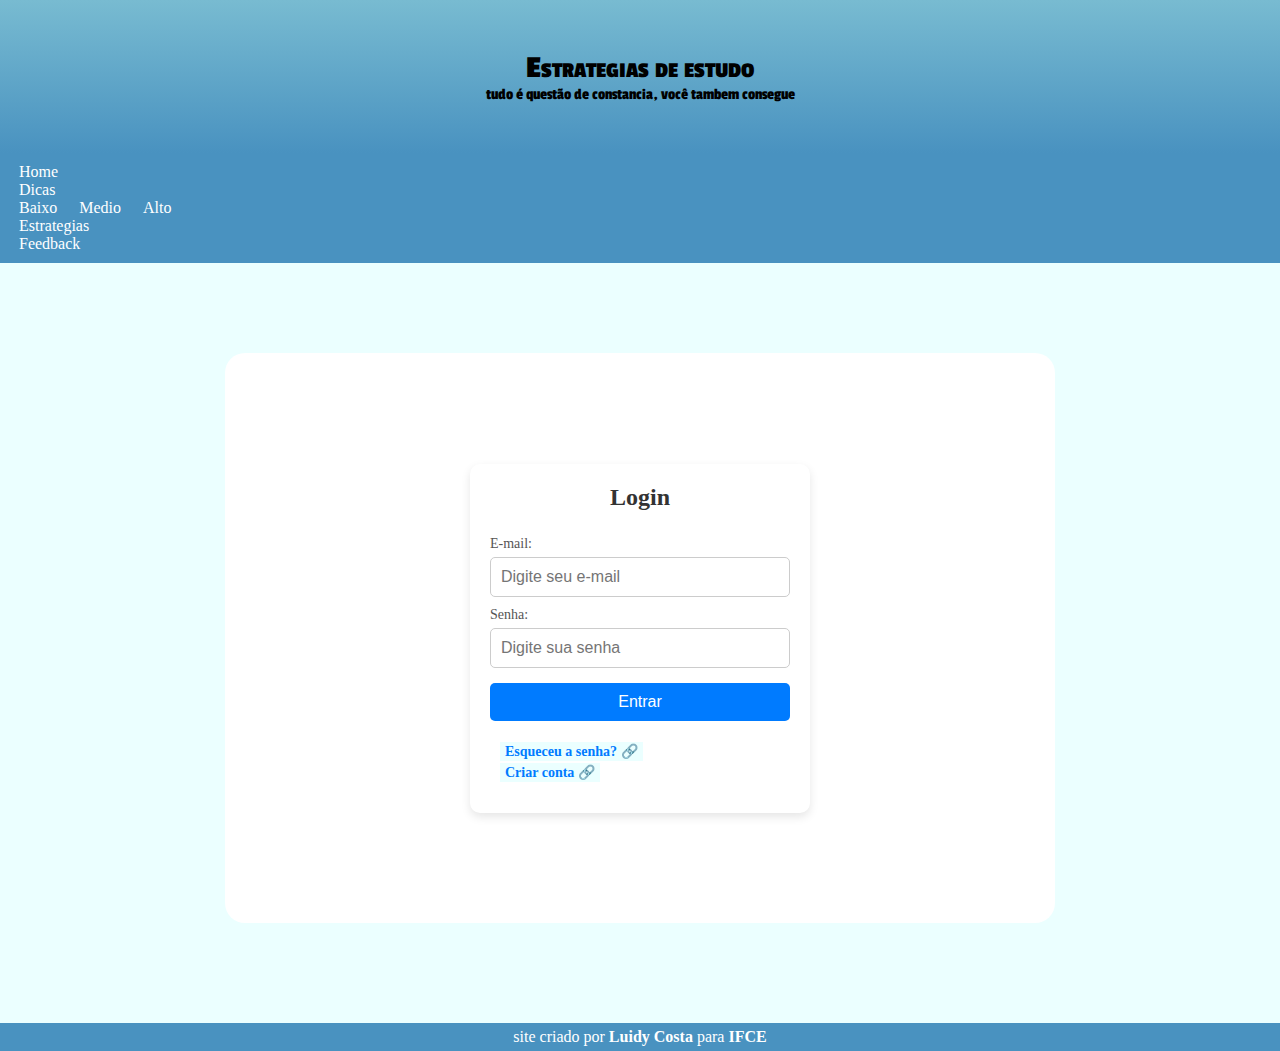
<file: projetos/curadoria-de-estudos/login.html>
<!DOCTYPE html>
<html lang="pt-br">
<head>
    <meta charset="UTF-8">
    <meta name="viewport" content="width=device-width, initial-scale=1.0">
    <link rel="stylesheet" href="estilo/style.css">
    <link rel="shortcut icon" href="imgs/favicon.ico" type="image/x-icon">
    <title>Study Strategies</title>
    <style>
        body{
            background: url(imgs/login_wallpaper.png) center no-repeat fixed;
            background-size: cover;
        }
        main{
            border-radius: 20px;
            margin-top: 90px;
            margin-bottom: 100px;
        }
        main a.entrar::after{
        content: "\00A0";
        }
        main {
            display: flex;
            justify-content: center;
            align-items: center;
            height: 60vh;
        }

        .login-container {
            background: #fff;
            padding: 20px;
            border-radius: 10px;
            box-shadow: 0px 4px 10px rgba(0, 0, 0, 0.1);
            text-align: center;
            width: 300px;
        }

        .login-container h2 {
            margin-bottom: 15px;
            font-size: 24px;
            color: #333;
        }

        .login-container form {
            display: flex;
            flex-direction: column;
        }

        .login-container label {
            text-align: left;
            font-size: 14px;
            margin-top: 10px;
            color: #555;
        }

        .login-container input {
            padding: 10px;
            margin-top: 5px;
            border: 1px solid #ccc;
            border-radius: 5px;
            font-size: 16px;
        }

        .login-container button {
            margin-top: 15px;
            padding: 10px;
            background: #007BFF;
            color: white;
            font-size: 16px;
            border: none;
            border-radius: 5px;
            cursor: pointer;
        }

        .login-container button:hover {
            background: #0056b3;
        }

        .login-container p {
            margin-top: 10px;
            font-size: 14px;
        }

        .login-container a {
            color: #007BFF;
            text-decoration: none;
        }

        .login-container a:hover {
            text-decoration: underline;
        }

    </style>
    </head>
    <body>
        <header>
            <h1>Estrategias de estudo</h1>
            <p>tudo é questão de constancia, você tambem consegue</p>
       </header>
       <nav>
        <ul>
            <li>
                <a href="index.html">Home</a>
            </li>
            <li class="dropdown">
                <a href="dicas.html">Dicas</a>

                <div class="dropdown-menu">
                    <a href="dicas.html" class="dropdown_baixo">Baixo</a>

                    <a href="dicas_medio.html" class="dropdown_medio">Medio</a>
                    
                    <a href="dicas_alto.html" class="dropdown_alto">Alto</a>
                </div>
            </li>
            <li>
                <a href="estrategias.html">Estrategias</a>
            </li>
            <li>
                <a href="feedback.html">Feedback</a>
            </li>
        </ul>
        </nav>

       <main>
        <div class="login-container">
            <h2>Login</h2>
            <form>
                <label>E-mail:</label>
                <input placeholder="Digite seu e-mail">
                
                <label >Senha:</label>
                <input placeholder="Digite sua senha">
                
                <button type="button" onclick="location.href='estrategias.html'">Entrar</button>
            </form>
            <p style="text-indent: 0px;"><a href="#">Esqueceu a senha?</a><br><a href="#">Criar conta</a></p> 
            
        </div>
       </main>
    
        <footer>
        <p>site criado por <a href="https://github.com/Luidy-Costa/" target="_blank" rel="external">Luidy Costa</a> para <a href="https://ifce.edu.br/home">IFCE</a></p>
        </footer>

    </body>
</html>
</file>
<file: DOM/style.css>
body { font-family: Arial, sans-serif; text-align: center; }
        .box { padding: 10px; margin: 10px; border: 1px solid #ccc; }
</file>
<file: atv/unidade_2/estilo/style.css>
body{
    background-color: rgb(200, 200, 200);
}
td, th{
    border: 1px solid black;
}
th{
    background: gray;
}
table{
    background: white;
    border-collapse: collapse;
    max-width: 600px;
    margin: auto;
    width: 100%;

}
.num {
    text-align: right;
}
tfoot{
    background: gray;
}
</file>
<file: projetos/curadoria-de-estudos/estilo/style.css>
@charset "UTF-8";
@import url('https://fonts.googleapis.com/css2?family=Finlandica:ital,wght@0,400..700;1,400..700&family=Passion+One:wght@400;700;900&family=Sriracha&display=swap');

:root{
    --cor1:#ebffff;
    --cor2:#8ed0dc;
    --cor3:#78bbd1;
    --cor4:#65adcf;
    --cor5:#4992c0;

    --fonte-titulo:"Passion One", sans-serif;
    --fonte-especial:"Sriracha", "cursive";
    --fonte-padrao:"Arial","Verdana","Helvetica";
}
*{

    margin: 0px;
    padding: 0px;

}
html{ 
    background-color: var(--cor1);
}
body{
    height: 10vh;
    
}


header{
    text-align: center;
    padding: 50px;
    font-family: var(--fonte-titulo);
    background-image: linear-gradient(to bottom, var(--cor3), var(--cor5));
}
header h1 {
    font-variant: small-caps;
}

nav {
    background-color: var(--cor5);
    padding: 10px;

}

nav a{
    text-decoration: none;
    color: white;
    margin: 5px;
    padding: 4px;
    border-radius: 7px;
}

nav a:hover{
    color: black;
    background-color: var(--cor4);
    transition-duration: 0.7s;
}

main{
    background-color: white;
    max-width: 800px;
    margin: auto;
    margin-bottom: 60px;
    border-bottom-right-radius: 10px;
    border-bottom-left-radius: 10px;
    padding: 15px;
}
main p{
    line-height: 1.5em;
    padding: 10px;
    text-indent: 20px;
    text-align: justify;
}

main a{
    text-decoration: none;
    color: var(--cor5);
    background-color: var(--cor1);
    padding: 2px 5px;
    font-weight: bold;
}

main a:hover{
    text-decoration: underline;
    color: var(--cor3);
}

main a::after{
    content: "\00A0\1F517";
}





/* Edição do footer */
footer{
    background-color: var(--cor5);
    padding: 5px;
    text-align: center;
    color: white;
}

footer a{
    text-decoration: none;
    color: white;
    font-weight: bold;
}
footer a:hover{
    color: rgb(75, 74, 74);
    text-decoration: underline;
    transition-duration: .2s;
}
</file>
